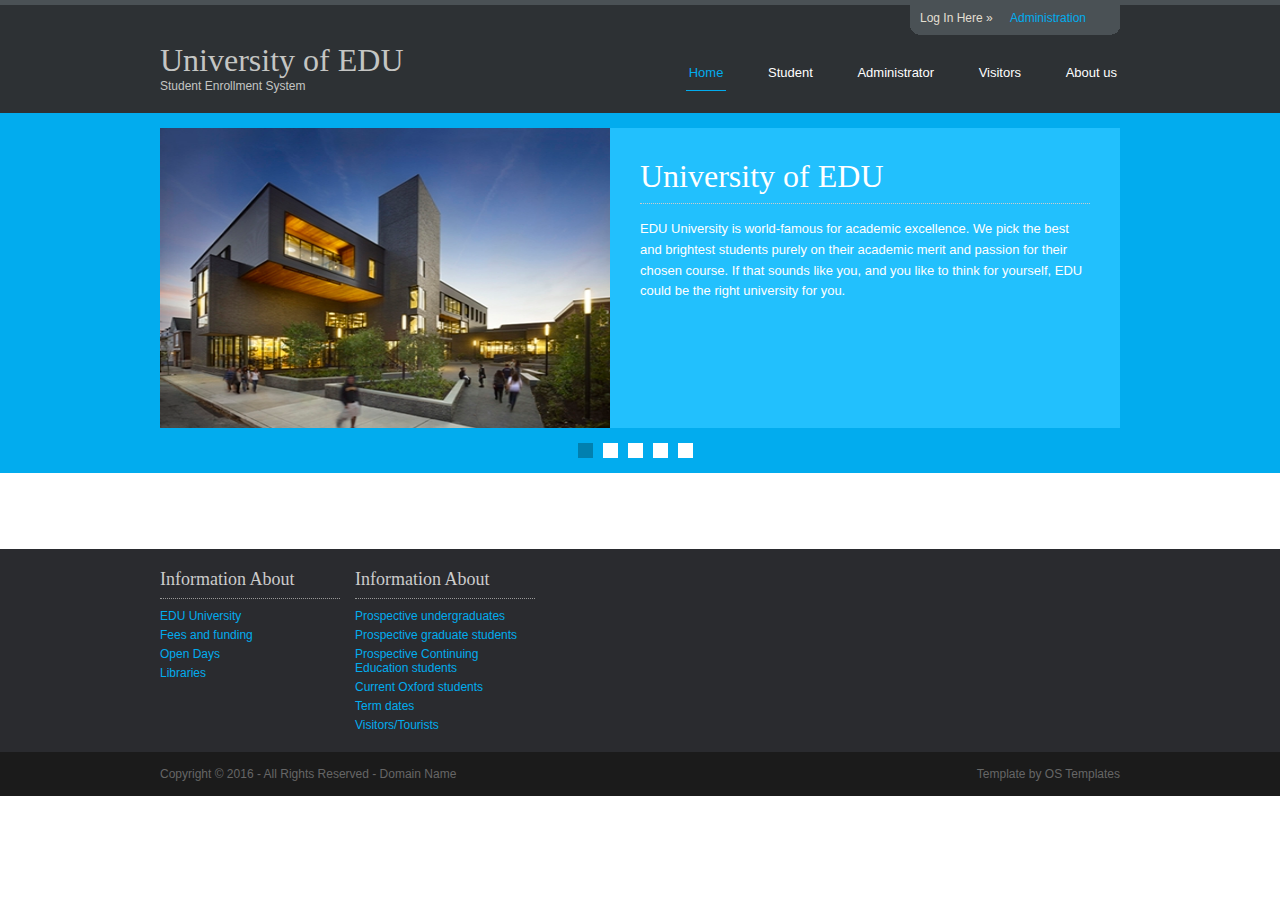
<file: uni-education/Visitor/index.html>
<!DOCTYPE html PUBLIC "-//W3C//DTD XHTML 1.0 Transitional//EN" "http://www.w3.org/TR/xhtml1/DTD/xhtml1-transitional.dtd">
<!--
Template Name: School Education
Author: <a href="http://www.os-templates.com/">OS Templates</a>
Author URI: http://www.os-templates.com/
Licence: Free to use under our free template licence terms
Licence URI: http://www.os-templates.com/template-terms
-->
<html xmlns="http://www.w3.org/1999/xhtml">
<head>
<title>School Education</title>
<meta http-equiv="Content-Type" content="text/html; charset=iso-8859-1" />
<link rel="stylesheet" href="layout/styles/layout.css" type="text/css" />
<script type="text/javascript" src="layout/scripts/jquery.min.js"></script>
<script type="text/javascript" src="layout/scripts/jquery.slidepanel.setup.js"></script>
<!-- Homepage Only Scripts -->
<script type="text/javascript" src="layout/scripts/jquery.cycle.min.js"></script>
<script type="text/javascript">
$(function() {
    $('#featured_slide').after('<div id="fsn"><ul id="fs_pagination">').cycle({
        timeout: 5000,
        fx: 'fade',
        pager: '#fs_pagination',
        pause: 1,
        pauseOnPagerHover: 0
    });
});
</script>
<!-- End Homepage Only Scripts -->
</head>
<body>
<div class="wrapper col0">
  <div id="topbar">
    <div id="slidepanel">
      
      <div class="topbox last">
        <h2>Login Here</h2>
        <form action="#" method="post">
          <fieldset>
            <legend> User Login Form</legend>
            <label for="pupilname">Username:
              <input type="text" name="pupilname" id="pupilname" value="" />
            </label>
            <label for="pupilpass">Password:
              <input type="password" name="pupilpass" id="pupilpass" value="" />
            </label>
            <label for="pupilremember">
              <input class="checkbox" type="checkbox" name="pupilremember" id="pupilremember" checked="checked" />
              Remember me</label>
            <p>
              <input type="submit" name="pupillogin" id="pupillogin" value="Login" />
              &nbsp;
              <input type="submit" name="pupilsignup" id="pupilsignup" value="SignUp" />
            </p>
          </fieldset>
        </form>
      </div>
      <br class="clear" />
    </div>
    <div id="loginpanel">
      <ul>
        <li class="left">Log In Here &raquo;</li>
        <li class="right" id="toggle"><a id="slideit" href="#slidepanel">Administration</a><a id="closeit" style="display:none;" href="#slidepanel">Close Panel</a></li>
      </ul>
    </div>
    <br class="clear" />
    
  </div>
</div>
<!-- ####################################################################################################### -->
<div class="wrapper col1">
  <div id="header">
    <div id="logo">
      <h1><a href="index.html">University of EDU</a></h1>
      <p>Student Enrollment System</p>
    </div>
    <div id="topnav">
      <ul>
        <li class="active"><a href="index.html">Home</a></li>
        <li><a href="pages/student.html">Student</a></li>
        <li><a href="pages/full-width.html">Administrator</a></li>
        <li><a href="#">Visitors</a></li>
        <li class="last"><a href="#">About us</a></li>
      </ul>
    </div>
    <br class="clear" />
  </div>
</div>
<!-- ####################################################################################################### -->
<div class="wrapper col2">
  <div id="featured_slide">
    <div class="featured_box"><a href="#"><img src="images/demo/campus.jpg" alt="" /></a>
      <div class="floater">
         <h2>University of EDU</h2>
        <p>EDU University is world-famous for academic excellence. We pick the best and brightest students purely on their academic merit and passion for their chosen course. If that sounds like you, and you like to think for yourself, EDU could be the right university for you.</p>
        <!--p class="readmore"><a href="#">Continue Reading &raquo;</a></p-->
      </div>
    </div>
    <div class="featured_box"><a href="#"><img src="images/demo/convo.jpg" alt="" /></a>
      <div class="floater">
        <h2>EDU Students</h2>
        <p>Studying at EDU, you are part of a diverse community of over 22,000 fellow students, drawn from over 140 different countries. This website provides access to information, services and resources to help you get the most out of your university experience.</p>
        <!--p class="readmore"><a href="#">Continue Reading &raquo;</a></p-->
      </div>
    </div>
    <div class="featured_box"><a href="#"><img src="images/demo/food.jpg" alt="" /></a>
      <div class="floater">
        <h2>3. Introducing the Colleges</h2>
        <p>The University is divided up in to more than 30 different colleges and halls. Each one has rooms where students live, as well as clubs and societies to join, and facilities like a dining room, bar and common room.  Colleges are much more than just accommodation though, as students have some of their teaching in their college, and spend time studying in the college library.</p>
        <!--p class="readmore"><a href="#">Continue Reading &raquo;</a></p-->
      </div>
    </div>
    <div class="featured_box"><a href="#"><img src="images/demo/ss.jpg" alt="" /></a>
      <div class="floater">
        <h2>4. Entrance Requirements</h2>
        <p>Many students who apply to EDU are taking A-levels but please note that any candidate who has already taken, or who is currently studying, any other equivalent qualifications is also most welcome to apply.</p>
        <!--p class="readmore"><a href="#">Continue Reading &raquo;</a></p-->
      </div>
    </div>
    <div class="featured_box"><a href="#"><img src="images/demo/ste.jpg" alt="" /></a>
      <div class="floater">
        <h2>Open Events and Visiting</h2>
        <p>come and see us and find out for yourself what EDU is really like.</p>
        <!--p class="readmore"><a href="#">Continue Reading &raquo;</a></p-->
      </div>
    </div>
  </div>
</div>
<!-- ####################################################################################################### -->
<div class="wrapper col3">
  <div id="homecontent">
    <div class="fl_left">
      <div class="column2">
        
      </div>
      <div class="column2">
      </div>
    </div>
    <div class="fl_right">
      
      
    </div>
    <br class="clear" />
  </div>
</div>
<!-- ####################################################################################################### -->
<div class="wrapper col4">
  <div id="footer">
    <div class="footbox">
      <h2>Information About</h2>
      <ul>
        <li><a href="#">EDU University</a></li>
        <li><a href="#">Fees and funding</a></li>
        <li><a href="#">Open Days</a></li>
        <li class="last"><a href="#">Libraries</a></li>
      </ul>
    </div>
    <div class="footbox">
      <h2>Information About</h2>
      <ul>
        <li><a href="#">Prospective undergraduates</a></li>
        <li><a href="#">Prospective graduate students</a></li>
        <li><a href="#">Prospective Continuing Education students</a></li>
        <li><a href="#">Current Oxford students</a></li>
        <li><a href="#">Term dates</a></li>
        <li class="last"><a href="#">Visitors/Tourists</a></li>
      </ul>
    </div>
    
    <br class="clear" />
  </div>
</div>
<!-- ####################################################################################################### -->
<div class="wrapper col5">
  <div id="copyright">
    <p class="fl_left">Copyright &copy; 2016 - All Rights Reserved - <a href="#">Domain Name</a></p>
    <p class="fl_right">Template by <a target="_blank" href="http://www.os-templates.com/" title="Free Website Templates">OS Templates</a></p>
    <br class="clear" />
  </div>
</div>
</body>
</html>
</file>
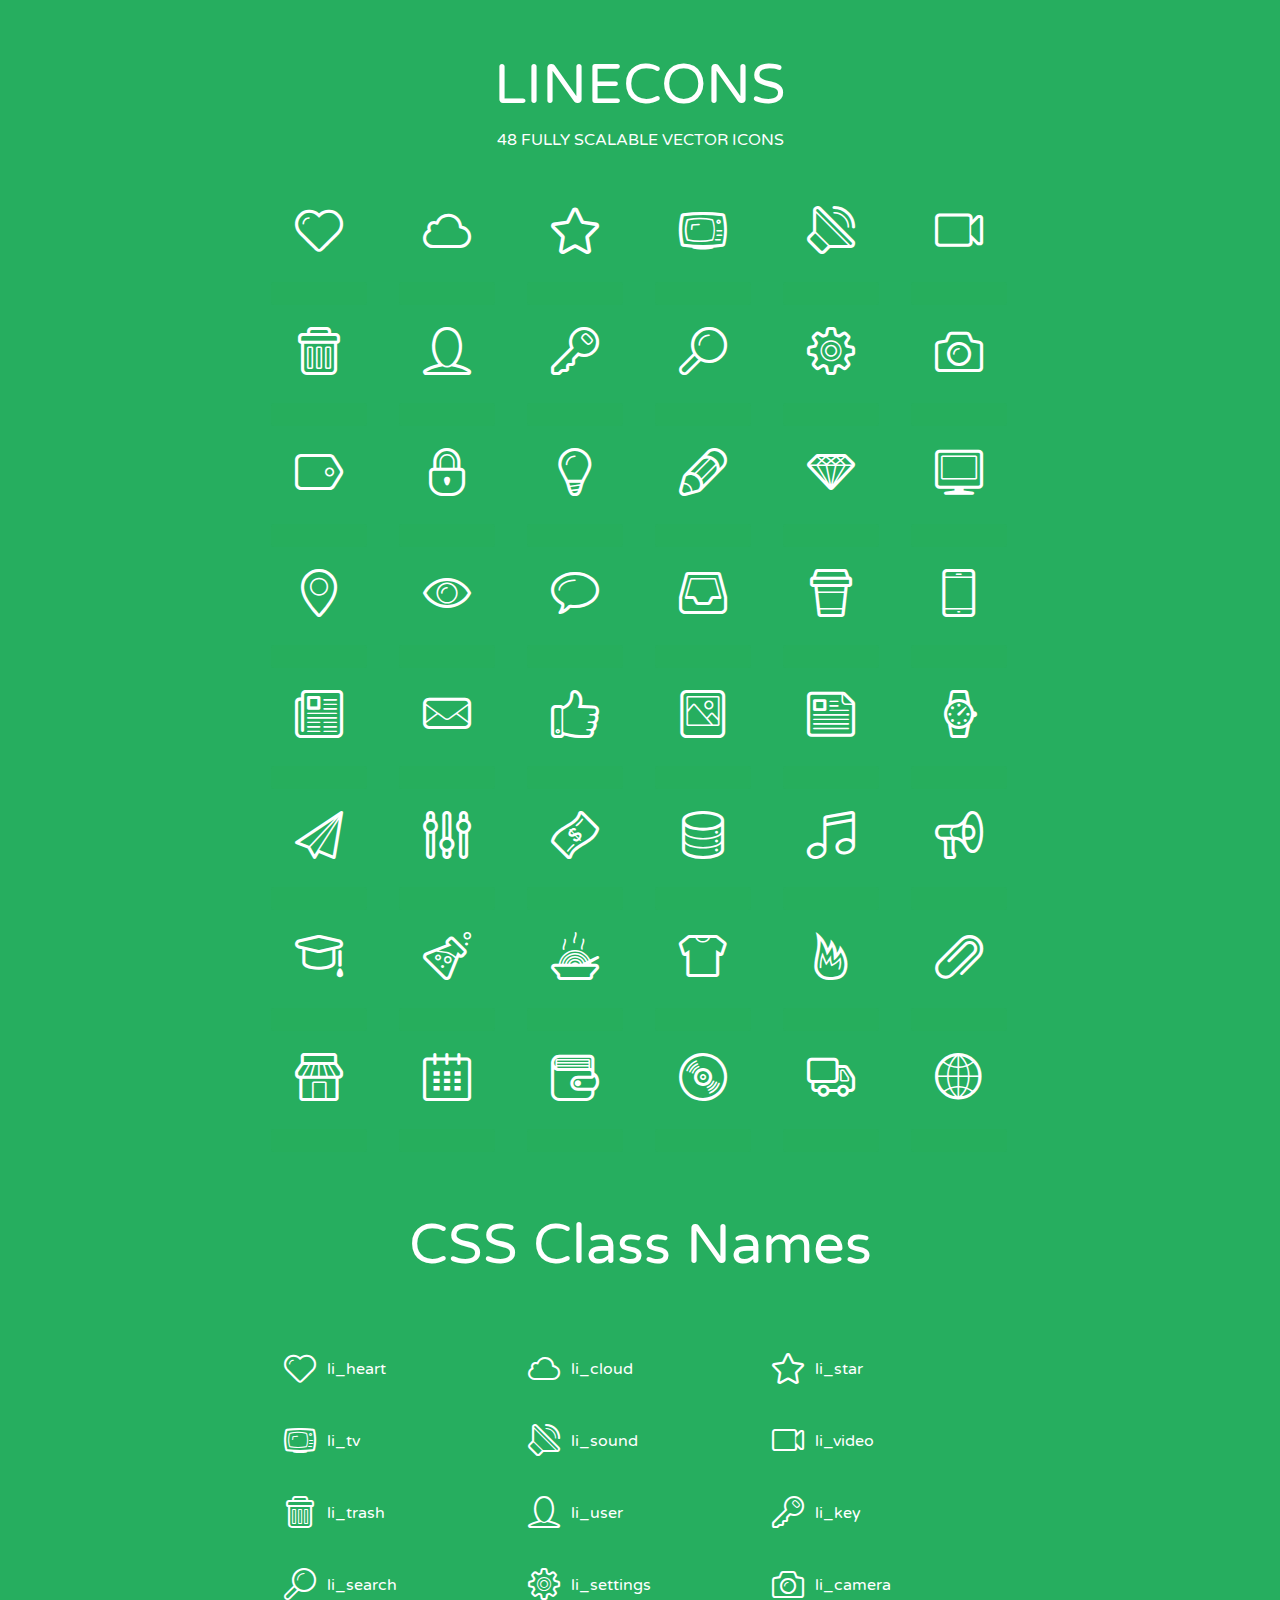
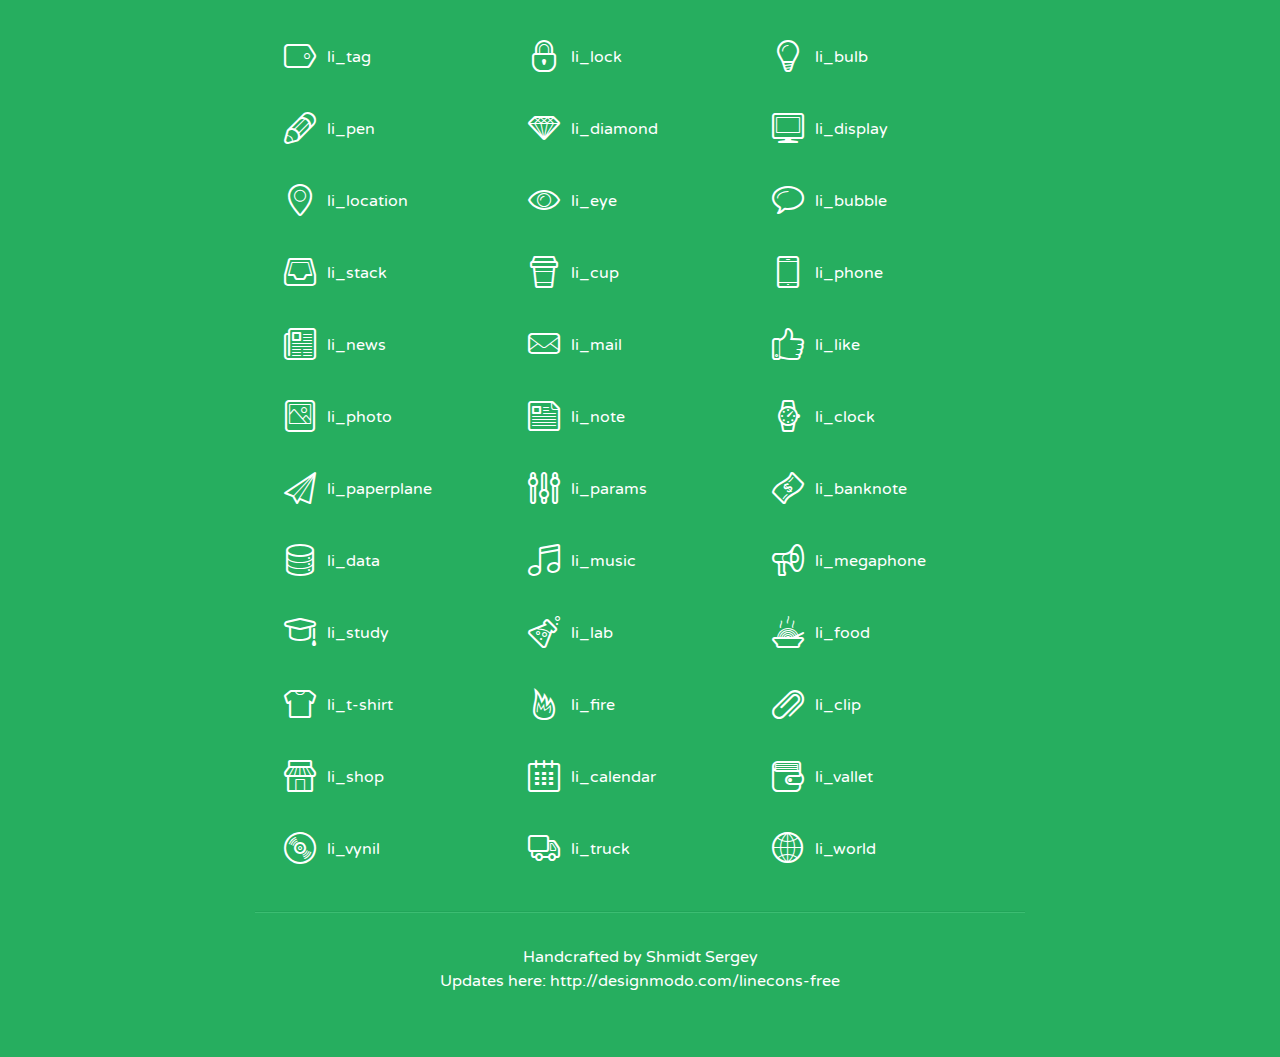
<file: uni-education/assets/lineicons/index.html>
<!doctype html>
<html>
<head>
<title>LINECONS - 48 Fully Scalable Vector Icons</title>
<link rel="stylesheet" href="style.css" />
<link href='http://fonts.googleapis.com/css?family=Varela+Round' rel='stylesheet' type='text/css'>
<!--[if lte IE 7]><script src="lte-ie7.js"></script><![endif]-->

<!-- 

Thanks http://icomoon.io/app/ for amazing service!

-->


<style>
	section, header, footer {display: block;}
	body {
		font-family: 'Varela Round', sans-serif;
		color: #333333;
		line-height: 1.5;
		font-size: 16px;
		background:#26ae5f;
		color:white;
		-moz-text-shadow: 0 1px 1px rgba(0, 0, 0, 0.21);
		-webkit-text-shadow: 0 1px 1px rgba(0, 0, 0, 0.21);
	}
	* {
		-moz-box-sizing: border-box;
		-webkit-box-sizing: border-box;
		box-sizing: border-box;
		margin: 0;
		padding: 0;
	}
	.glyph {
		float: left;
		text-align: center;
		padding: .5em;
		margin: 0 .5em;
		width: 7em;
		border-radius: .375em;
		top:0;
		position:relative;
		-webkit-transition:0.2s ease-in;
		-o-transition:0.2s ease-in;
		-moz-transition:0.2s ease-in;
		-ie-transition:0.2s ease-in;
		transition:0.2s ease-in;
	}
	.glyph input {
		width: 100%;
		text-align: center;
		font-family: consolas, monospace;
		border-radius:3px;
		border:none;
		padding:4px;
		background:#26AE5C;
		color:#26AE5C;
		-webkit-transition:0.2s ease-in;
		-o-transition:0.2s ease-in;
		-moz-transition:0.2s ease-in;
		-ie-transition:0.2s ease-in;
		transition:0.2s ease-in;
	}
	.glyph:hover input {
		background:#26ae5f;
		padding:4px;
		color:#ffffff;
	}
	.glyph:hover {
		-webkit-transition: all 0.5s ease-out;
		background:#222821;
		color:#fff;
		text-shadow: none;
		-moz-text-shadow: none;
		-webkit-text-shadow: none;
		top:-5px;
		position:relative;
	}
	.glyph input, .mtm {
		margin-top: .75em;
	}
	.w-main {
		width: 770px;
		text-align:center;
	}
	.centered {
		margin-left: auto;
		margin-right: auto;
	}
	.fs1 {
		font-size: 3em;
	}
	header {
		margin: 2em 0;
		padding-bottom: .5em;
	}
	header h1 {
		font-size: 3.5em;
		font-weight: normal;
	}
	.clearfix:before, .clearfix:after { content: ""; display: table; }
	.clearfix:after, .clear { clear: both; }
	footer {
		margin: 2em 0;
		padding: 2em 0;
		border-top: 1px solid rgb(60, 189, 114);
		box-shadow: 0 -1px rgb(33, 165, 89);
	}
	a, a:visited {
		color: #ffffff; text-decoration:none;
	}
	a:hover, a:focus {color: #222821; text-decoration:none;}
	.box1 {
		display: inline-block;
		width: 14em;
		padding: .25em .5em;
		margin: .5em 1em .5em 0;
		text-align:left;
		
	}
	.box1 span { 
		font-size:2em;
		position: relative;
		top: 0.25em;
		margin-right: 0.1em;
	}
</style>
</head>
<body>
	<div class="w-main centered">
	<section class="mtm clearfix" id="glyphs">
	<header>
		<h1>LINECONS</h1>
		<p>48 FULLY SCALABLE VECTOR ICONS</p>
	</header>
	<div class="glyph">
		<div class="fs1" aria-hidden="true" data-icon="&#xe000;"></div>
		<input type="text" readonly="readonly" value="&amp;#xe000;" />
	</div>
	<div class="glyph">
		<div class="fs1" aria-hidden="true" data-icon="&#xe001;"></div>
		<input type="text" readonly="readonly" value="&amp;#xe001;" />
	</div>
	<div class="glyph">
		<div class="fs1" aria-hidden="true" data-icon="&#xe002;"></div>
		<input type="text" readonly="readonly" value="&amp;#xe002;" />
	</div>
	<div class="glyph">
		<div class="fs1" aria-hidden="true" data-icon="&#xe003;"></div>
		<input type="text" readonly="readonly" value="&amp;#xe003;" />
	</div>
	<div class="glyph">
		<div class="fs1" aria-hidden="true" data-icon="&#xe004;"></div>
		<input type="text" readonly="readonly" value="&amp;#xe004;" />
	</div>
	<div class="glyph">
		<div class="fs1" aria-hidden="true" data-icon="&#xe005;"></div>
		<input type="text" readonly="readonly" value="&amp;#xe005;" />
	</div>
	<div class="glyph">
		<div class="fs1" aria-hidden="true" data-icon="&#xe006;"></div>
		<input type="text" readonly="readonly" value="&amp;#xe006;" />
	</div>
	<div class="glyph">
		<div class="fs1" aria-hidden="true" data-icon="&#xe007;"></div>
		<input type="text" readonly="readonly" value="&amp;#xe007;" />
	</div>
	<div class="glyph">
		<div class="fs1" aria-hidden="true" data-icon="&#xe008;"></div>
		<input type="text" readonly="readonly" value="&amp;#xe008;" />
	</div>
	<div class="glyph">
		<div class="fs1" aria-hidden="true" data-icon="&#xe009;"></div>
		<input type="text" readonly="readonly" value="&amp;#xe009;" />
	</div>
	<div class="glyph">
		<div class="fs1" aria-hidden="true" data-icon="&#xe00a;"></div>
		<input type="text" readonly="readonly" value="&amp;#xe00a;" />
	</div>
	<div class="glyph">
		<div class="fs1" aria-hidden="true" data-icon="&#xe00b;"></div>
		<input type="text" readonly="readonly" value="&amp;#xe00b;" />
	</div>
	<div class="glyph">
		<div class="fs1" aria-hidden="true" data-icon="&#xe00c;"></div>
		<input type="text" readonly="readonly" value="&amp;#xe00c;" />
	</div>
	<div class="glyph">
		<div class="fs1" aria-hidden="true" data-icon="&#xe00d;"></div>
		<input type="text" readonly="readonly" value="&amp;#xe00d;" />
	</div>
	<div class="glyph">
		<div class="fs1" aria-hidden="true" data-icon="&#xe00e;"></div>
		<input type="text" readonly="readonly" value="&amp;#xe00e;" />
	</div>
	<div class="glyph">
		<div class="fs1" aria-hidden="true" data-icon="&#xe00f;"></div>
		<input type="text" readonly="readonly" value="&amp;#xe00f;" />
	</div>
	<div class="glyph">
		<div class="fs1" aria-hidden="true" data-icon="&#xe010;"></div>
		<input type="text" readonly="readonly" value="&amp;#xe010;" />
	</div>
	<div class="glyph">
		<div class="fs1" aria-hidden="true" data-icon="&#xe011;"></div>
		<input type="text" readonly="readonly" value="&amp;#xe011;" />
	</div>
	<div class="glyph">
		<div class="fs1" aria-hidden="true" data-icon="&#xe012;"></div>
		<input type="text" readonly="readonly" value="&amp;#xe012;" />
	</div>
	<div class="glyph">
		<div class="fs1" aria-hidden="true" data-icon="&#xe013;"></div>
		<input type="text" readonly="readonly" value="&amp;#xe013;" />
	</div>
	<div class="glyph">
		<div class="fs1" aria-hidden="true" data-icon="&#xe014;"></div>
		<input type="text" readonly="readonly" value="&amp;#xe014;" />
	</div>
	<div class="glyph">
		<div class="fs1" aria-hidden="true" data-icon="&#xe015;"></div>
		<input type="text" readonly="readonly" value="&amp;#xe015;" />
	</div>
	<div class="glyph">
		<div class="fs1" aria-hidden="true" data-icon="&#xe016;"></div>
		<input type="text" readonly="readonly" value="&amp;#xe016;" />
	</div>
	<div class="glyph">
		<div class="fs1" aria-hidden="true" data-icon="&#xe017;"></div>
		<input type="text" readonly="readonly" value="&amp;#xe017;" />
	</div>
	<div class="glyph">
		<div class="fs1" aria-hidden="true" data-icon="&#xe018;"></div>
		<input type="text" readonly="readonly" value="&amp;#xe018;" />
	</div>
	<div class="glyph">
		<div class="fs1" aria-hidden="true" data-icon="&#xe019;"></div>
		<input type="text" readonly="readonly" value="&amp;#xe019;" />
	</div>
	<div class="glyph">
		<div class="fs1" aria-hidden="true" data-icon="&#xe01a;"></div>
		<input type="text" readonly="readonly" value="&amp;#xe01a;" />
	</div>
	<div class="glyph">
		<div class="fs1" aria-hidden="true" data-icon="&#xe01b;"></div>
		<input type="text" readonly="readonly" value="&amp;#xe01b;" />
	</div>
	<div class="glyph">
		<div class="fs1" aria-hidden="true" data-icon="&#xe01c;"></div>
		<input type="text" readonly="readonly" value="&amp;#xe01c;" />
	</div>
	<div class="glyph">
		<div class="fs1" aria-hidden="true" data-icon="&#xe01d;"></div>
		<input type="text" readonly="readonly" value="&amp;#xe01d;" />
	</div>
	<div class="glyph">
		<div class="fs1" aria-hidden="true" data-icon="&#xe01e;"></div>
		<input type="text" readonly="readonly" value="&amp;#xe01e;" />
	</div>
	<div class="glyph">
		<div class="fs1" aria-hidden="true" data-icon="&#xe01f;"></div>
		<input type="text" readonly="readonly" value="&amp;#xe01f;" />
	</div>
	<div class="glyph">
		<div class="fs1" aria-hidden="true" data-icon="&#xe020;"></div>
		<input type="text" readonly="readonly" value="&amp;#xe020;" />
	</div>
	<div class="glyph">
		<div class="fs1" aria-hidden="true" data-icon="&#xe021;"></div>
		<input type="text" readonly="readonly" value="&amp;#xe021;" />
	</div>
	<div class="glyph">
		<div class="fs1" aria-hidden="true" data-icon="&#xe022;"></div>
		<input type="text" readonly="readonly" value="&amp;#xe022;" />
	</div>
	<div class="glyph">
		<div class="fs1" aria-hidden="true" data-icon="&#xe023;"></div>
		<input type="text" readonly="readonly" value="&amp;#xe023;" />
	</div>
	<div class="glyph">
		<div class="fs1" aria-hidden="true" data-icon="&#xe024;"></div>
		<input type="text" readonly="readonly" value="&amp;#xe024;" />
	</div>
	<div class="glyph">
		<div class="fs1" aria-hidden="true" data-icon="&#xe025;"></div>
		<input type="text" readonly="readonly" value="&amp;#xe025;" />
	</div>
	<div class="glyph">
		<div class="fs1" aria-hidden="true" data-icon="&#xe026;"></div>
		<input type="text" readonly="readonly" value="&amp;#xe026;" />
	</div>
	<div class="glyph">
		<div class="fs1" aria-hidden="true" data-icon="&#xe027;"></div>
		<input type="text" readonly="readonly" value="&amp;#xe027;" />
	</div>
	<div class="glyph">
		<div class="fs1" aria-hidden="true" data-icon="&#xe028;"></div>
		<input type="text" readonly="readonly" value="&amp;#xe028;" />
	</div>
	<div class="glyph">
		<div class="fs1" aria-hidden="true" data-icon="&#xe029;"></div>
		<input type="text" readonly="readonly" value="&amp;#xe029;" />
	</div>
	<div class="glyph">
		<div class="fs1" aria-hidden="true" data-icon="&#xe02a;"></div>
		<input type="text" readonly="readonly" value="&amp;#xe02a;" />
	</div>
	<div class="glyph">
		<div class="fs1" aria-hidden="true" data-icon="&#xe02b;"></div>
		<input type="text" readonly="readonly" value="&amp;#xe02b;" />
	</div>
	<div class="glyph">
		<div class="fs1" aria-hidden="true" data-icon="&#xe02c;"></div>
		<input type="text" readonly="readonly" value="&amp;#xe02c;" />
	</div>
	<div class="glyph">
		<div class="fs1" aria-hidden="true" data-icon="&#xe02d;"></div>
		<input type="text" readonly="readonly" value="&amp;#xe02d;" />
	</div>
	<div class="glyph">
		<div class="fs1" aria-hidden="true" data-icon="&#xe02e;"></div>
		<input type="text" readonly="readonly" value="&amp;#xe02e;" />
	</div>
	<div class="glyph">
		<div class="fs1" aria-hidden="true" data-icon="&#xe02f;"></div>
		<input type="text" readonly="readonly" value="&amp;#xe02f;" />
	</div>
	</section>
	<div class="clear"></div>
	<section class="mtm clearfix" id="glyphs">
	<header>
		<h1>CSS Class Names</h1>
	</header>
	<span class="box1">
		<span aria-hidden="true" class="li_heart"></span>
		&nbsp;li_heart
	</span>
	<span class="box1">
		<span aria-hidden="true" class="li_cloud"></span>
		&nbsp;li_cloud
	</span>
	<span class="box1">
		<span aria-hidden="true" class="li_star"></span>
		&nbsp;li_star
	</span>
	<span class="box1">
		<span aria-hidden="true" class="li_tv"></span>
		&nbsp;li_tv
	</span>
	<span class="box1">
		<span aria-hidden="true" class="li_sound"></span>
		&nbsp;li_sound
	</span>
	<span class="box1">
		<span aria-hidden="true" class="li_video"></span>
		&nbsp;li_video
	</span>
	<span class="box1">
		<span aria-hidden="true" class="li_trash"></span>
		&nbsp;li_trash
	</span>
	<span class="box1">
		<span aria-hidden="true" class="li_user"></span>
		&nbsp;li_user
	</span>
	<span class="box1">
		<span aria-hidden="true" class="li_key"></span>
		&nbsp;li_key
	</span>
	<span class="box1">
		<span aria-hidden="true" class="li_search"></span>
		&nbsp;li_search
	</span>
	<span class="box1">
		<span aria-hidden="true" class="li_settings"></span>
		&nbsp;li_settings
	</span>
	<span class="box1">
		<span aria-hidden="true" class="li_camera"></span>
		&nbsp;li_camera
	</span>
	<span class="box1">
		<span aria-hidden="true" class="li_tag"></span>
		&nbsp;li_tag
	</span>
	<span class="box1">
		<span aria-hidden="true" class="li_lock"></span>
		&nbsp;li_lock
	</span>
	<span class="box1">
		<span aria-hidden="true" class="li_bulb"></span>
		&nbsp;li_bulb
	</span>
	<span class="box1">
		<span aria-hidden="true" class="li_pen"></span>
		&nbsp;li_pen
	</span>
	<span class="box1">
		<span aria-hidden="true" class="li_diamond"></span>
		&nbsp;li_diamond
	</span>
	<span class="box1">
		<span aria-hidden="true" class="li_display"></span>
		&nbsp;li_display
	</span>
	<span class="box1">
		<span aria-hidden="true" class="li_location"></span>
		&nbsp;li_location
	</span>
	<span class="box1">
		<span aria-hidden="true" class="li_eye"></span>
		&nbsp;li_eye
	</span>
	<span class="box1">
		<span aria-hidden="true" class="li_bubble"></span>
		&nbsp;li_bubble
	</span>
	<span class="box1">
		<span aria-hidden="true" class="li_stack"></span>
		&nbsp;li_stack
	</span>
	<span class="box1">
		<span aria-hidden="true" class="li_cup"></span>
		&nbsp;li_cup
	</span>
	<span class="box1">
		<span aria-hidden="true" class="li_phone"></span>
		&nbsp;li_phone
	</span>
	<span class="box1">
		<span aria-hidden="true" class="li_news"></span>
		&nbsp;li_news
	</span>
	<span class="box1">
		<span aria-hidden="true" class="li_mail"></span>
		&nbsp;li_mail
	</span>
	<span class="box1">
		<span aria-hidden="true" class="li_like"></span>
		&nbsp;li_like
	</span>
	<span class="box1">
		<span aria-hidden="true" class="li_photo"></span>
		&nbsp;li_photo
	</span>
	<span class="box1">
		<span aria-hidden="true" class="li_note"></span>
		&nbsp;li_note
	</span>
	<span class="box1">
		<span aria-hidden="true" class="li_clock"></span>
		&nbsp;li_clock
	</span>
	<span class="box1">
		<span aria-hidden="true" class="li_paperplane"></span>
		&nbsp;li_paperplane
	</span>
	<span class="box1">
		<span aria-hidden="true" class="li_params"></span>
		&nbsp;li_params
	</span>
	<span class="box1">
		<span aria-hidden="true" class="li_banknote"></span>
		&nbsp;li_banknote
	</span>
	<span class="box1">
		<span aria-hidden="true" class="li_data"></span>
		&nbsp;li_data
	</span>
	<span class="box1">
		<span aria-hidden="true" class="li_music"></span>
		&nbsp;li_music
	</span>
	<span class="box1">
		<span aria-hidden="true" class="li_megaphone"></span>
		&nbsp;li_megaphone
	</span>
	<span class="box1">
		<span aria-hidden="true" class="li_study"></span>
		&nbsp;li_study
	</span>
	<span class="box1">
		<span aria-hidden="true" class="li_lab"></span>
		&nbsp;li_lab
	</span>
	<span class="box1">
		<span aria-hidden="true" class="li_food"></span>
		&nbsp;li_food
	</span>
	<span class="box1">
		<span aria-hidden="true" class="li_t-shirt"></span>
		&nbsp;li_t-shirt
	</span>
	<span class="box1">
		<span aria-hidden="true" class="li_fire"></span>
		&nbsp;li_fire
	</span>
	<span class="box1">
		<span aria-hidden="true" class="li_clip"></span>
		&nbsp;li_clip
	</span>
	<span class="box1">
		<span aria-hidden="true" class="li_shop"></span>
		&nbsp;li_shop
	</span>
	<span class="box1">
		<span aria-hidden="true" class="li_calendar"></span>
		&nbsp;li_calendar
	</span>
	<span class="box1">
		<span aria-hidden="true" class="li_vallet"></span>
		&nbsp;li_vallet
	</span>
	<span class="box1">
		<span aria-hidden="true" class="li_vynil"></span>
		&nbsp;li_vynil
	</span>
	<span class="box1">
		<span aria-hidden="true" class="li_truck"></span>
		&nbsp;li_truck
	</span>
	<span class="box1">
		<span aria-hidden="true" class="li_world"></span>
		&nbsp;li_world
	</span>
	</section>
	<footer>
		<p>Handcrafted by <a href="http://shmidt.in">Shmidt Sergey</a></p>
		<p>Updates here: <a href="http://designmodo.com/linecons-free">http://designmodo.com/linecons-free</a></p>
	</footer>
	</div>
	<script>
	document.getElementById("glyphs").addEventListener("click", function(e) {
		var target = e.target;
		if (target.tagName === "INPUT") {
			target.select();
		}
	});
	</script>
</body>
</html>
</file>
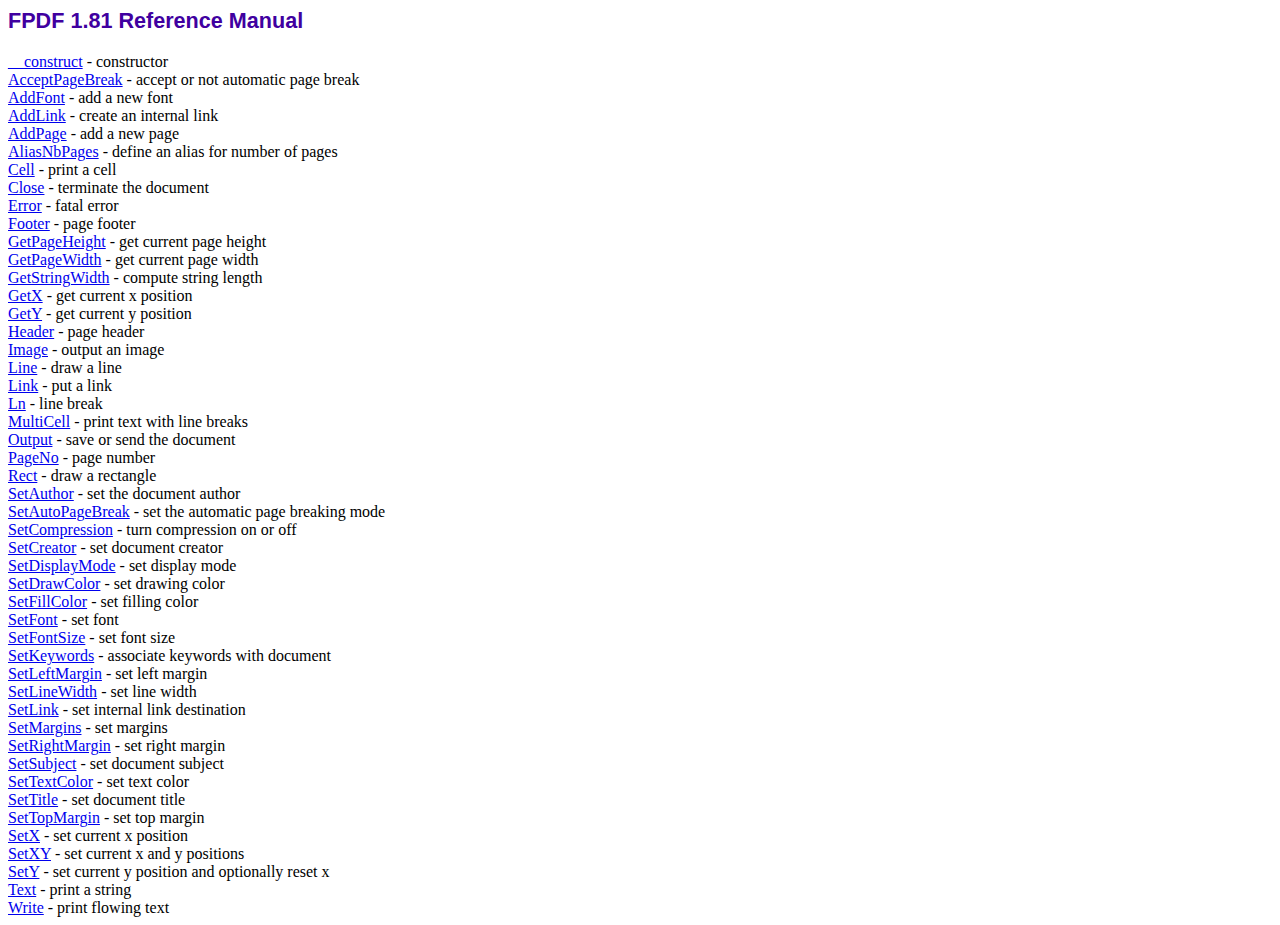
<file: uni-education/fpdf/doc/index.htm>
<!DOCTYPE html PUBLIC "-//W3C//DTD HTML 4.01 Transitional//EN">
<html>
<head>
<meta http-equiv="Content-Type" content="text/html; charset=ISO-8859-1">
<title>FPDF 1.81 Reference Manual</title>
<link type="text/css" rel="stylesheet" href="../fpdf.css">
</head>
<body>
<h1>FPDF 1.81 Reference Manual</h1>
<a href="__construct.htm">__construct</a> - constructor<br>
<a href="acceptpagebreak.htm">AcceptPageBreak</a> - accept or not automatic page break<br>
<a href="addfont.htm">AddFont</a> - add a new font<br>
<a href="addlink.htm">AddLink</a> - create an internal link<br>
<a href="addpage.htm">AddPage</a> - add a new page<br>
<a href="aliasnbpages.htm">AliasNbPages</a> - define an alias for number of pages<br>
<a href="cell.htm">Cell</a> - print a cell<br>
<a href="close.htm">Close</a> - terminate the document<br>
<a href="error.htm">Error</a> - fatal error<br>
<a href="footer.htm">Footer</a> - page footer<br>
<a href="getpageheight.htm">GetPageHeight</a> - get current page height<br>
<a href="getpagewidth.htm">GetPageWidth</a> - get current page width<br>
<a href="getstringwidth.htm">GetStringWidth</a> - compute string length<br>
<a href="getx.htm">GetX</a> - get current x position<br>
<a href="gety.htm">GetY</a> - get current y position<br>
<a href="header.htm">Header</a> - page header<br>
<a href="image.htm">Image</a> - output an image<br>
<a href="line.htm">Line</a> - draw a line<br>
<a href="link.htm">Link</a> - put a link<br>
<a href="ln.htm">Ln</a> - line break<br>
<a href="multicell.htm">MultiCell</a> - print text with line breaks<br>
<a href="output.htm">Output</a> - save or send the document<br>
<a href="pageno.htm">PageNo</a> - page number<br>
<a href="rect.htm">Rect</a> - draw a rectangle<br>
<a href="setauthor.htm">SetAuthor</a> - set the document author<br>
<a href="setautopagebreak.htm">SetAutoPageBreak</a> - set the automatic page breaking mode<br>
<a href="setcompression.htm">SetCompression</a> - turn compression on or off<br>
<a href="setcreator.htm">SetCreator</a> - set document creator<br>
<a href="setdisplaymode.htm">SetDisplayMode</a> - set display mode<br>
<a href="setdrawcolor.htm">SetDrawColor</a> - set drawing color<br>
<a href="setfillcolor.htm">SetFillColor</a> - set filling color<br>
<a href="setfont.htm">SetFont</a> - set font<br>
<a href="setfontsize.htm">SetFontSize</a> - set font size<br>
<a href="setkeywords.htm">SetKeywords</a> - associate keywords with document<br>
<a href="setleftmargin.htm">SetLeftMargin</a> - set left margin<br>
<a href="setlinewidth.htm">SetLineWidth</a> - set line width<br>
<a href="setlink.htm">SetLink</a> - set internal link destination<br>
<a href="setmargins.htm">SetMargins</a> - set margins<br>
<a href="setrightmargin.htm">SetRightMargin</a> - set right margin<br>
<a href="setsubject.htm">SetSubject</a> - set document subject<br>
<a href="settextcolor.htm">SetTextColor</a> - set text color<br>
<a href="settitle.htm">SetTitle</a> - set document title<br>
<a href="settopmargin.htm">SetTopMargin</a> - set top margin<br>
<a href="setx.htm">SetX</a> - set current x position<br>
<a href="setxy.htm">SetXY</a> - set current x and y positions<br>
<a href="sety.htm">SetY</a> - set current y position and optionally reset x<br>
<a href="text.htm">Text</a> - print a string<br>
<a href="write.htm">Write</a> - print flowing text<br>
</body>
</html>
</file>
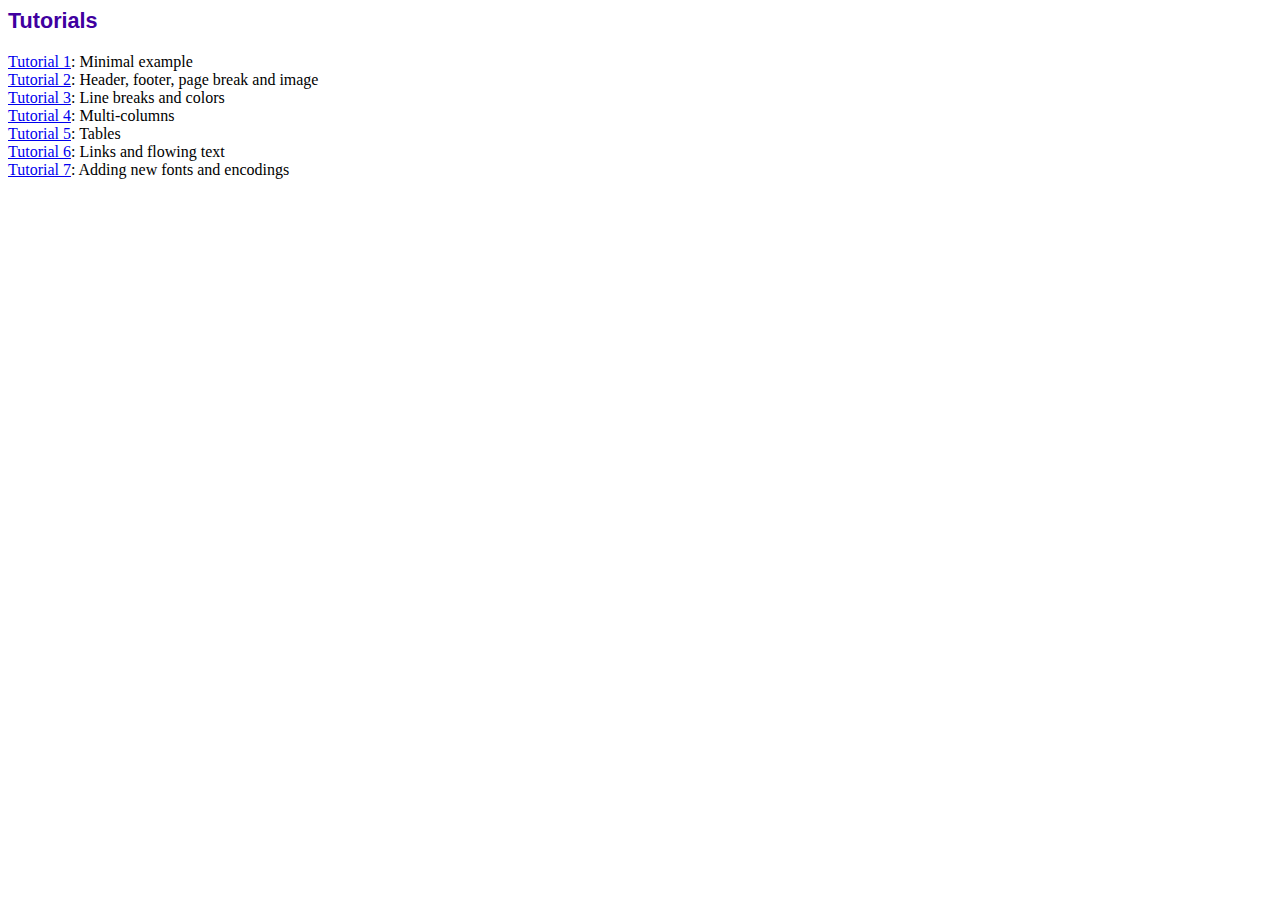
<file: uni-education/fpdf/tutorial/index.htm>
<!DOCTYPE html PUBLIC "-//W3C//DTD HTML 4.01 Transitional//EN">
<html>
<head>
<meta http-equiv="Content-Type" content="text/html; charset=ISO-8859-1">
<title>Tutorials</title>
<link type="text/css" rel="stylesheet" href="../fpdf.css">
</head>
<body>
<h1>Tutorials</h1>
<ul style="list-style-type:none; margin-left:0; padding-left:0">
<li><a href="tuto1.htm">Tutorial 1</a>: Minimal example</li>
<li><a href="tuto2.htm">Tutorial 2</a>: Header, footer, page break and image</li>
<li><a href="tuto3.htm">Tutorial 3</a>: Line breaks and colors</li>
<li><a href="tuto4.htm">Tutorial 4</a>: Multi-columns</li>
<li><a href="tuto5.htm">Tutorial 5</a>: Tables</li>
<li><a href="tuto6.htm">Tutorial 6</a>: Links and flowing text</li>
<li><a href="tuto7.htm">Tutorial 7</a>: Adding new fonts and encodings</li>
</ul>
</body>
</html>
</file>
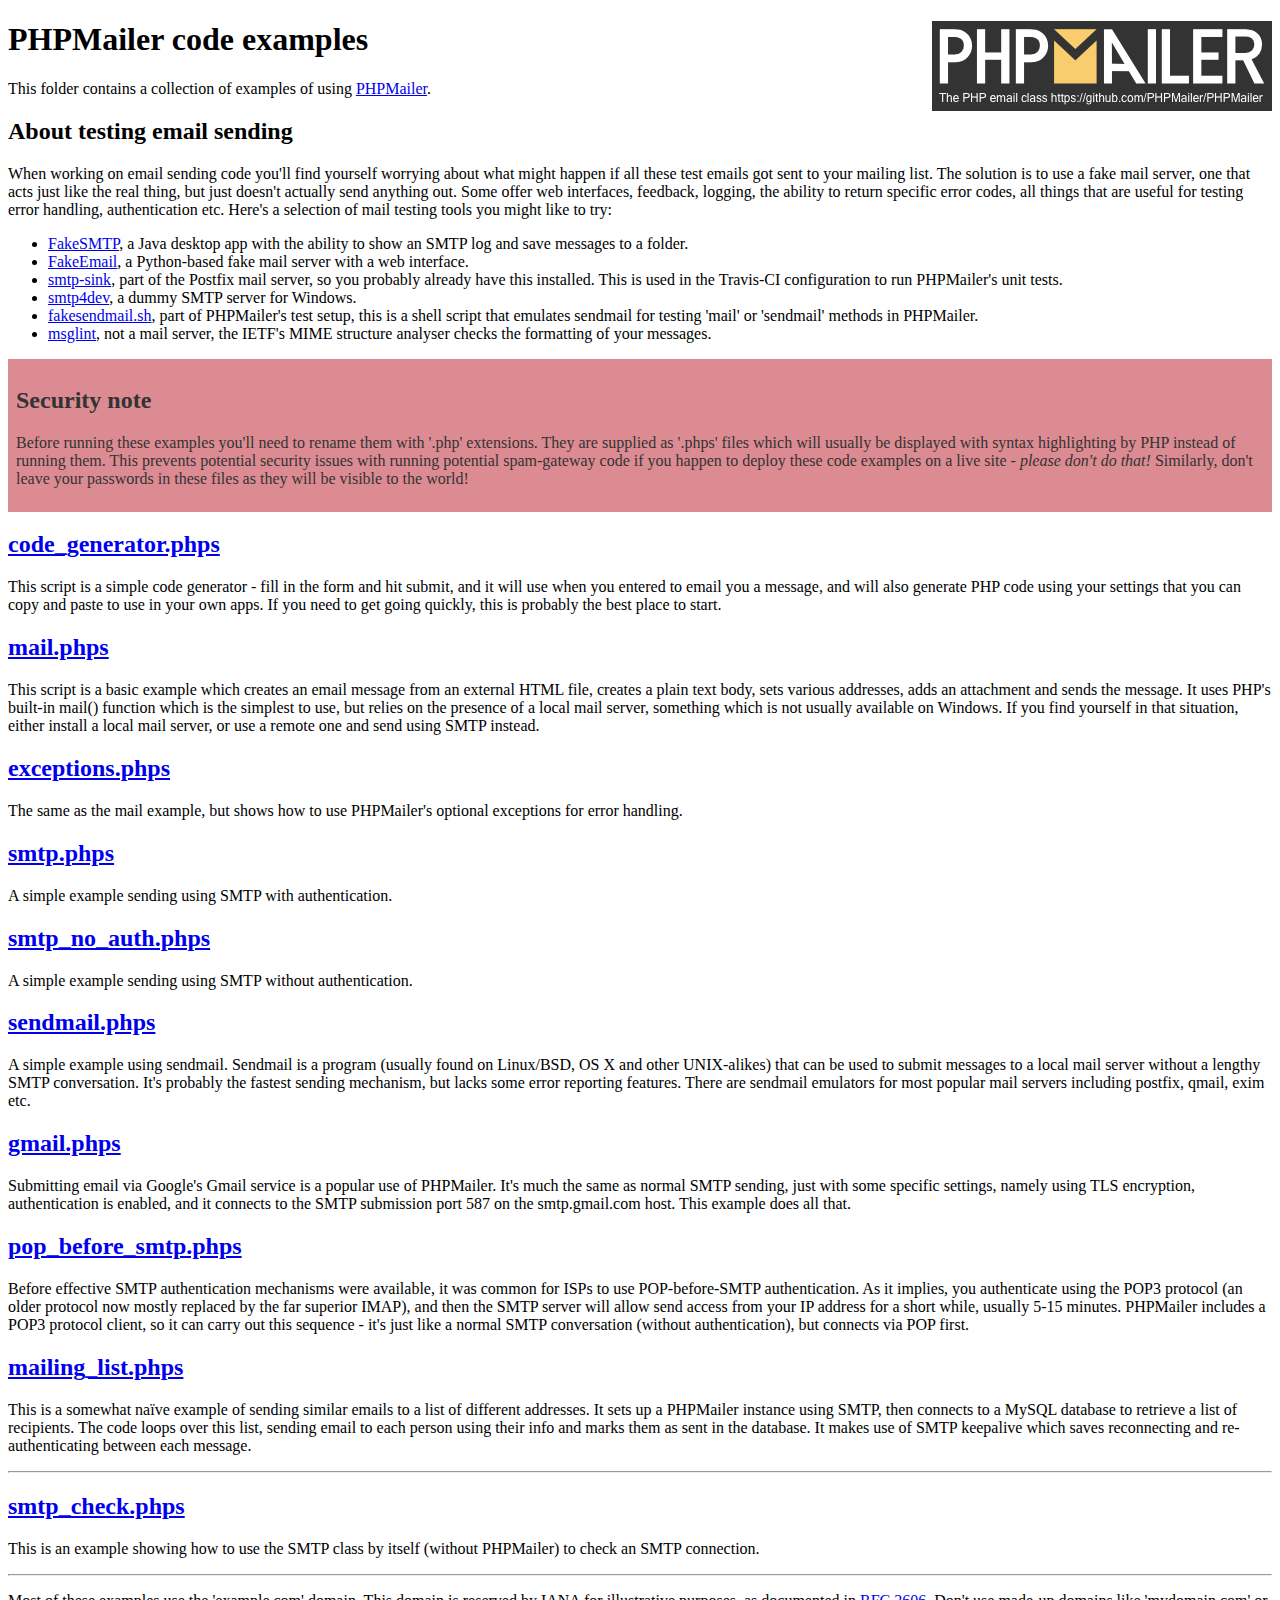
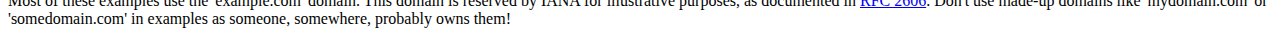
<file: uni-education/Staff/PHPMailer/examples/index.html>
<!DOCTYPE html>
<html>
<head>
	<meta charset="UTF-8">
	<title>PHPMailer Examples</title>
</head>
<body>
<h1>PHPMailer code examples<a href="https://github.com/PHPMailer/PHPMailer"><img src="images/phpmailer.png" style="float:right; border:0;" alt="PHPMailer logo"></a></h1>
<p>This folder contains a collection of examples of using <a href="https://github.com/PHPMailer/PHPMailer">PHPMailer</a>.</p>
<h2>About testing email sending</h2>
<p>When working on email sending code you'll find yourself worrying about what might happen if all these test emails got sent to your mailing list. The solution is to use a fake mail server, one that acts just like the real thing, but just doesn't actually send anything out. Some offer web interfaces, feedback, logging, the ability to return specific error codes, all things that are useful for testing error handling, authentication etc. Here's a selection of mail testing tools you might like to try:</p>
<ul>
  <li><a href="https://github.com/Nilhcem/FakeSMTP">FakeSMTP</a>, a Java desktop app with the ability to show an SMTP log and save messages to a folder. </li>
  <li><a href="https://github.com/isotoma/FakeEmail">FakeEmail</a>, a Python-based fake mail server with a web interface.</li>
  <li><a href="http://www.postfix.org/smtp-sink.1.html">smtp-sink</a>, part of the Postfix mail server, so you probably already have this installed. This is used in the Travis-CI configuration to run PHPMailer's unit tests.</li>
  <li><a href="http://smtp4dev.codeplex.com">smtp4dev</a>, a dummy SMTP server for Windows.</li>
  <li><a href="https://github.com/PHPMailer/PHPMailer/blob/master/test/fakesendmail.sh">fakesendmail.sh</a>, part of PHPMailer's test setup, this is a shell script that emulates sendmail for testing 'mail' or 'sendmail' methods in PHPMailer.</li>
  <li><a href="http://tools.ietf.org/tools/msglint/">msglint</a>, not a mail server, the IETF's MIME structure analyser checks the formatting of your messages.</li>
</ul>
<div style="padding: 8px; color: #333333; background-color: #dc8b92">
<h2>Security note</h2>
<p>Before running these examples you'll need to rename them with '.php' extensions. They are supplied as '.phps' files which will usually be displayed with syntax highlighting by PHP instead of running them. This prevents potential security issues with running potential spam-gateway code if you happen to deploy these code examples on a live site - <em>please don't do that!</em> Similarly, don't leave your passwords in these files as they will be visible to the world!</p>
</div>
<h2><a href="code_generator.phps">code_generator.phps</a></h2>
<p>This script is a simple code generator - fill in the form and hit submit, and it will use when you entered to email you a message, and will also generate PHP code using your settings that you can copy and paste to use in your own apps. If you need to get going quickly, this is probably the best place to start.</p>
<h2><a href="mail.phps">mail.phps</a></h2>
<p>This script is a basic example which creates an email message from an external HTML file, creates a plain text body, sets various addresses, adds an attachment and sends the message. It uses PHP's built-in mail() function which is the simplest to use, but relies on the presence of a local mail server, something which is not usually available on Windows. If you find yourself in that situation, either install a local mail server, or use a remote one and send using SMTP instead.</p>
<h2><a href="exceptions.phps">exceptions.phps</a></h2>
<p>The same as the mail example, but shows how to use PHPMailer's optional exceptions for error handling.</p>
<h2><a href="smtp.phps">smtp.phps</a></h2>
<p>A simple example sending using SMTP with authentication.</p>
<h2><a href="smtp_no_auth.phps">smtp_no_auth.phps</a></h2>
<p>A simple example sending using SMTP without authentication.</p>
<h2><a href="sendmail.phps">sendmail.phps</a></h2>
<p>A simple example using sendmail. Sendmail is a program (usually found on Linux/BSD, OS X and other UNIX-alikes) that can be used to submit messages to a local mail server without a lengthy SMTP conversation. It's probably the fastest sending mechanism, but lacks some error reporting features. There are sendmail emulators for most popular mail servers including postfix, qmail, exim etc.</p>
<h2><a href="gmail.phps">gmail.phps</a></h2>
<p>Submitting email via Google's Gmail service is a popular use of PHPMailer. It's much the same as normal SMTP sending, just with some specific settings, namely using TLS encryption, authentication is enabled, and it connects to the SMTP submission port 587 on the smtp.gmail.com host. This example does all that.</p>
<h2><a href="pop_before_smtp.phps">pop_before_smtp.phps</a></h2>
<p>Before effective SMTP authentication mechanisms were available, it was common for ISPs to use POP-before-SMTP authentication. As it implies, you authenticate using the POP3 protocol (an older protocol now mostly replaced by the far superior IMAP), and then the SMTP server will allow send access from your IP address for a short while, usually 5-15 minutes. PHPMailer includes a POP3 protocol client, so it can carry out this sequence - it's just like a normal SMTP conversation (without authentication), but connects via POP first.</p>
<h2><a href="mailing_list.phps">mailing_list.phps</a></h2>
<p>This is a somewhat naïve example of sending similar emails to a list of different addresses. It sets up a PHPMailer instance using SMTP, then connects to a MySQL database to retrieve a list of recipients. The code loops over this list, sending email to each person using their info and marks them as sent in the database. It makes use of SMTP keepalive which saves reconnecting and re-authenticating between each message.</p>
<hr>
<h2><a href="smtp_check.phps">smtp_check.phps</a></h2>
<p>This is an example showing how to use the SMTP class by itself (without PHPMailer) to check an SMTP connection.</p>
<hr>
<p>Most of these examples use the 'example.com' domain. This domain is reserved by IANA for illustrative purposes, as documented in <a href="http://tools.ietf.org/html/rfc2606">RFC 2606</a>. Don't use made-up domains like 'mydomain.com' or 'somedomain.com' in examples as someone, somewhere, probably owns them!</p>
</body>
</html>
</file>
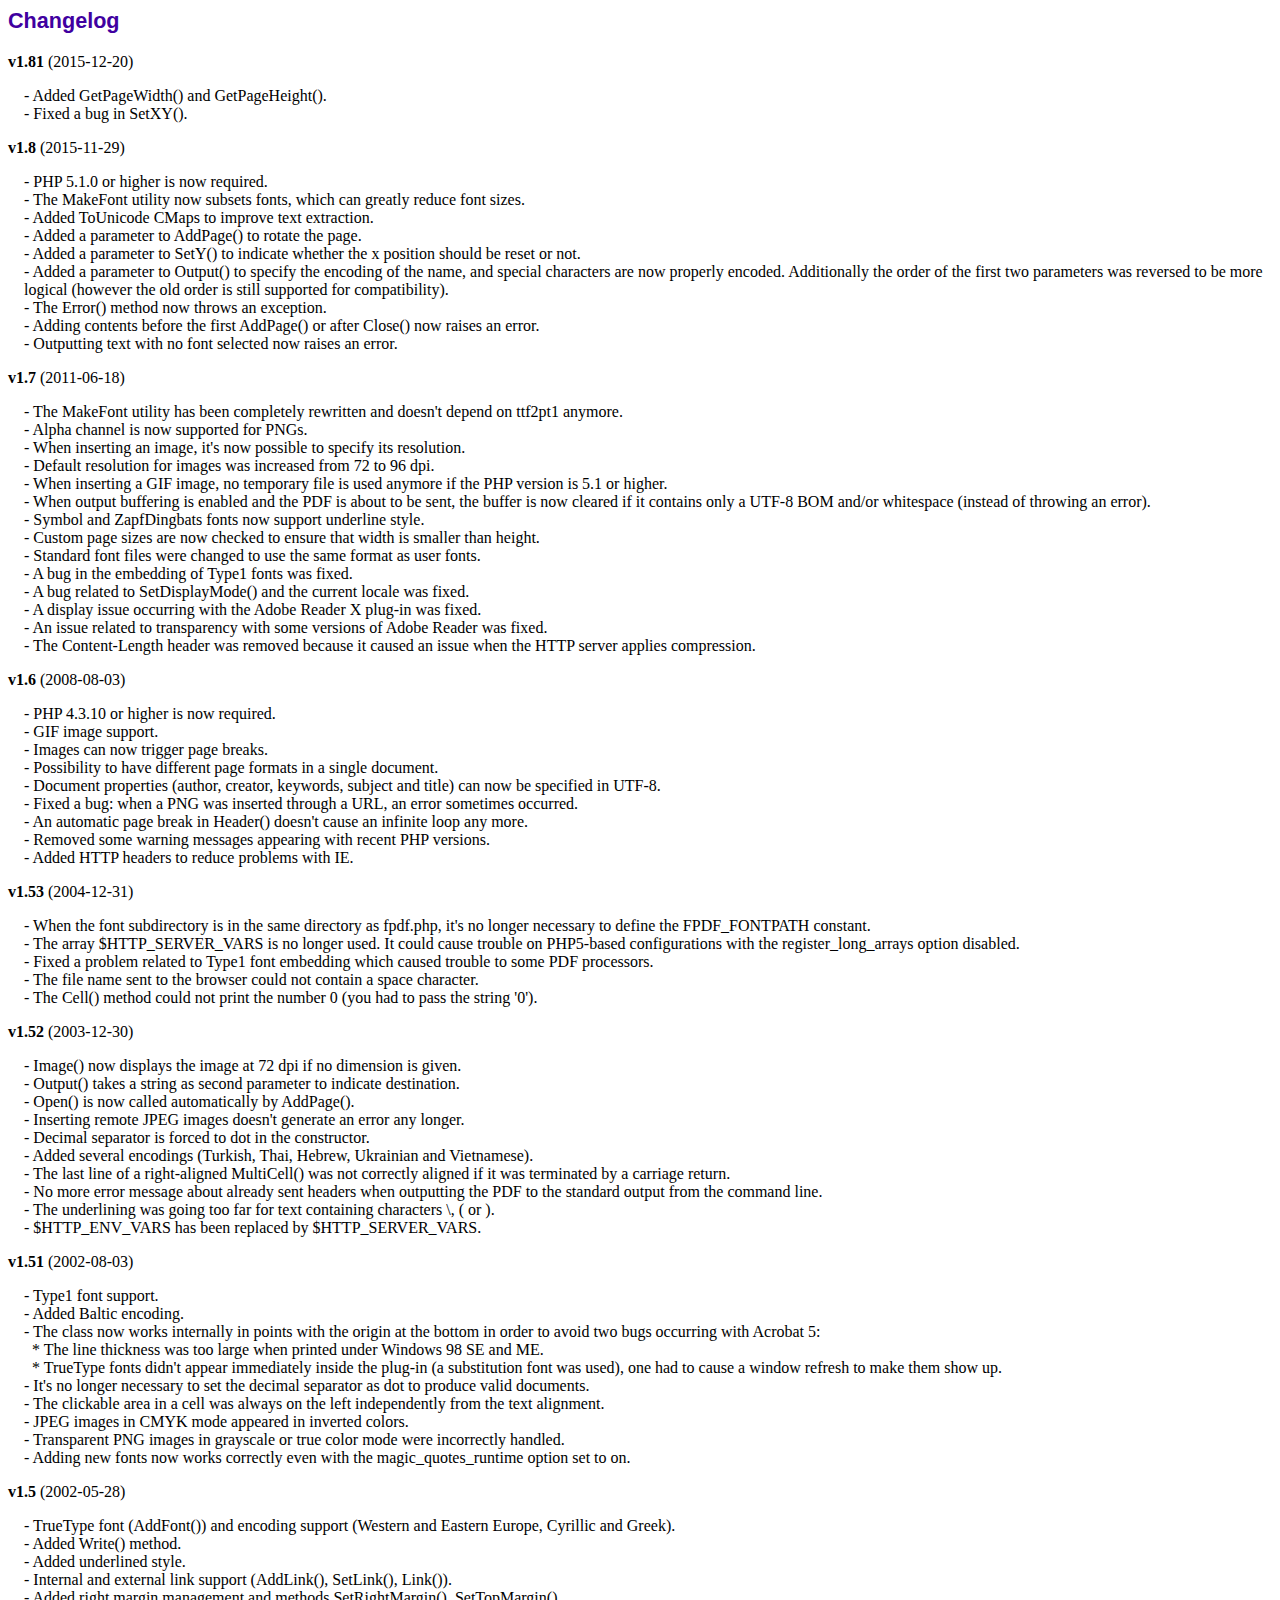
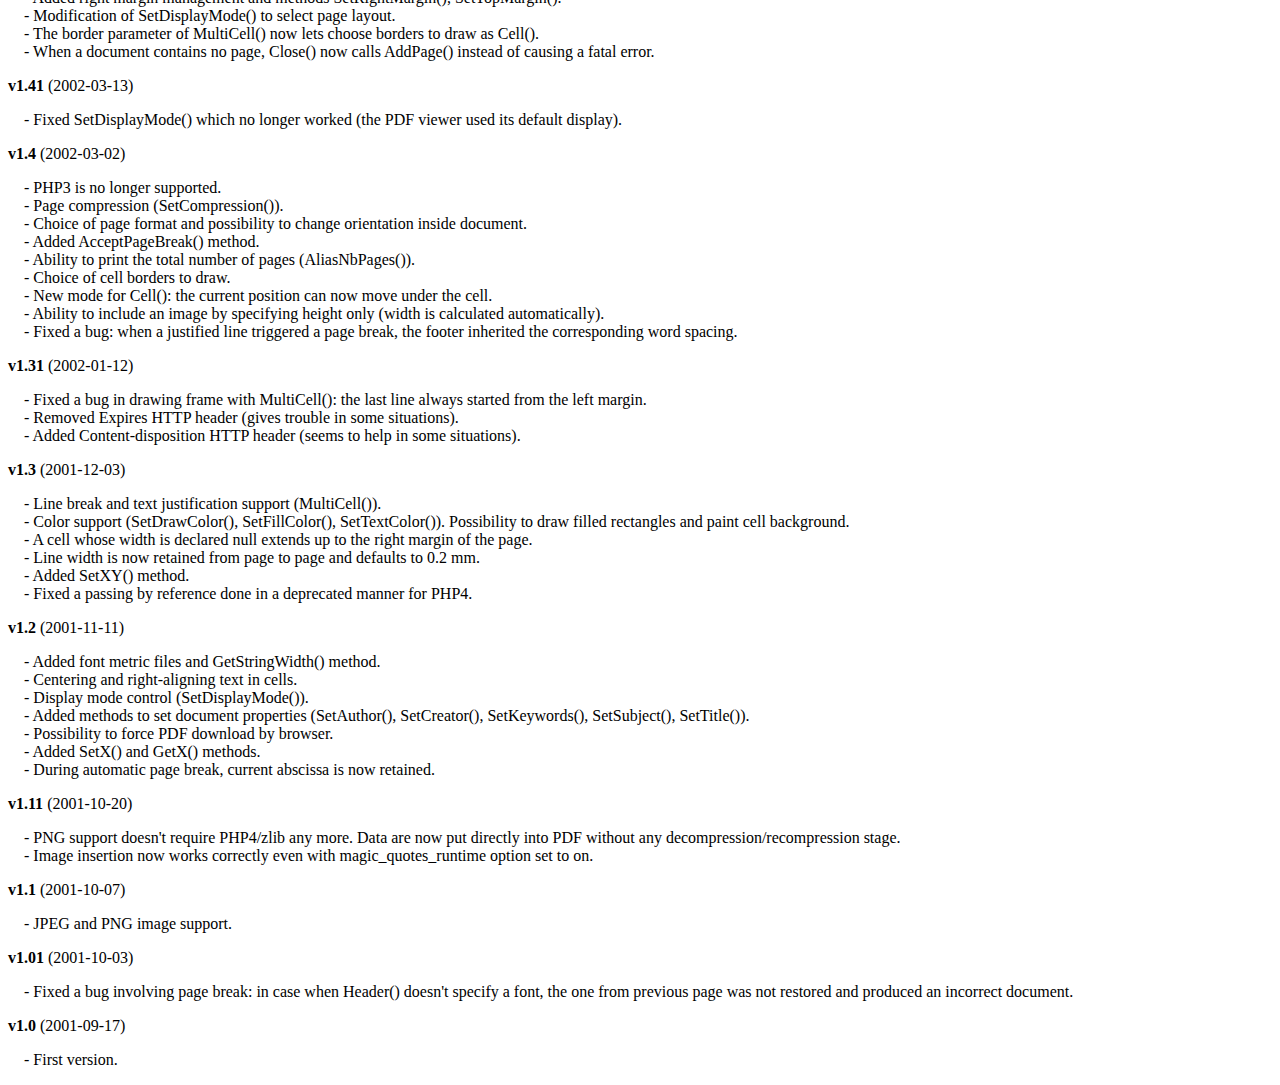
<file: uni-education/fpdf/changelog.htm>
<!DOCTYPE html PUBLIC "-//W3C//DTD HTML 4.01 Transitional//EN">
<html>
<head>
<meta http-equiv="Content-Type" content="text/html; charset=ISO-8859-1">
<title>Changelog</title>
<link type="text/css" rel="stylesheet" href="fpdf.css">
<style type="text/css">
dd {margin:1em 0 1em 1em}
</style>
</head>
<body>
<h1>Changelog</h1>
<dl>
<dt><strong>v1.81</strong> (2015-12-20)</dt>
<dd>
- Added GetPageWidth() and GetPageHeight().<br>
- Fixed a bug in SetXY().<br>
</dd>
<dt><strong>v1.8</strong> (2015-11-29)</dt>
<dd>
- PHP 5.1.0 or higher is now required.<br>
- The MakeFont utility now subsets fonts, which can greatly reduce font sizes.<br>
- Added ToUnicode CMaps to improve text extraction.<br>
- Added a parameter to AddPage() to rotate the page.<br>
- Added a parameter to SetY() to indicate whether the x position should be reset or not.<br>
- Added a parameter to Output() to specify the encoding of the name, and special characters are now properly encoded. Additionally the order of the first two parameters was reversed to be more logical (however the old order is still supported for compatibility).<br>
- The Error() method now throws an exception.<br>
- Adding contents before the first AddPage() or after Close() now raises an error.<br>
- Outputting text with no font selected now raises an error.<br>
</dd>
<dt><strong>v1.7</strong> (2011-06-18)</dt>
<dd>
- The MakeFont utility has been completely rewritten and doesn't depend on ttf2pt1 anymore.<br>
- Alpha channel is now supported for PNGs.<br>
- When inserting an image, it's now possible to specify its resolution.<br>
- Default resolution for images was increased from 72 to 96 dpi.<br>
- When inserting a GIF image, no temporary file is used anymore if the PHP version is 5.1 or higher.<br>
- When output buffering is enabled and the PDF is about to be sent, the buffer is now cleared if it contains only a UTF-8 BOM and/or whitespace (instead of throwing an error).<br>
- Symbol and ZapfDingbats fonts now support underline style.<br>
- Custom page sizes are now checked to ensure that width is smaller than height.<br>
- Standard font files were changed to use the same format as user fonts.<br>
- A bug in the embedding of Type1 fonts was fixed.<br>
- A bug related to SetDisplayMode() and the current locale was fixed.<br>
- A display issue occurring with the Adobe Reader X plug-in was fixed.<br>
- An issue related to transparency with some versions of Adobe Reader was fixed.<br>
- The Content-Length header was removed because it caused an issue when the HTTP server applies compression.<br>
</dd>
<dt><strong>v1.6</strong> (2008-08-03)</dt>
<dd>
- PHP 4.3.10 or higher is now required.<br>
- GIF image support.<br>
- Images can now trigger page breaks.<br>
- Possibility to have different page formats in a single document.<br>
- Document properties (author, creator, keywords, subject and title) can now be specified in UTF-8.<br>
- Fixed a bug: when a PNG was inserted through a URL, an error sometimes occurred.<br>
- An automatic page break in Header() doesn't cause an infinite loop any more.<br>
- Removed some warning messages appearing with recent PHP versions.<br>
- Added HTTP headers to reduce problems with IE.<br>
</dd>
<dt><strong>v1.53</strong> (2004-12-31)</dt>
<dd>
- When the font subdirectory is in the same directory as fpdf.php, it's no longer necessary to define the FPDF_FONTPATH constant.<br>
- The array $HTTP_SERVER_VARS is no longer used. It could cause trouble on PHP5-based configurations with the register_long_arrays option disabled.<br>
- Fixed a problem related to Type1 font embedding which caused trouble to some PDF processors.<br>
- The file name sent to the browser could not contain a space character.<br>
- The Cell() method could not print the number 0 (you had to pass the string '0').<br>
</dd>
<dt><strong>v1.52</strong> (2003-12-30)</dt>
<dd>
- Image() now displays the image at 72 dpi if no dimension is given.<br>
- Output() takes a string as second parameter to indicate destination.<br>
- Open() is now called automatically by AddPage().<br>
- Inserting remote JPEG images doesn't generate an error any longer.<br>
- Decimal separator is forced to dot in the constructor.<br>
- Added several encodings (Turkish, Thai, Hebrew, Ukrainian and Vietnamese).<br>
- The last line of a right-aligned MultiCell() was not correctly aligned if it was terminated by a carriage return.<br>
- No more error message about already sent headers when outputting the PDF to the standard output from the command line.<br>
- The underlining was going too far for text containing characters \, ( or ).<br>
- $HTTP_ENV_VARS has been replaced by $HTTP_SERVER_VARS.<br>
</dd>
<dt><strong>v1.51</strong> (2002-08-03)</dt>
<dd>
- Type1 font support.<br>
- Added Baltic encoding.<br>
- The class now works internally in points with the origin at the bottom in order to avoid two bugs occurring with Acrobat 5:<br>&nbsp;&nbsp;* The line thickness was too large when printed under Windows 98 SE and ME.<br>&nbsp;&nbsp;* TrueType fonts didn't appear immediately inside the plug-in (a substitution font was used), one had to cause a window refresh to make them show up.<br>
- It's no longer necessary to set the decimal separator as dot to produce valid documents.<br>
- The clickable area in a cell was always on the left independently from the text alignment.<br>
- JPEG images in CMYK mode appeared in inverted colors.<br>
- Transparent PNG images in grayscale or true color mode were incorrectly handled.<br>
- Adding new fonts now works correctly even with the magic_quotes_runtime option set to on.<br>
</dd>
<dt><strong>v1.5</strong> (2002-05-28)</dt>
<dd>
- TrueType font (AddFont()) and encoding support (Western and Eastern Europe, Cyrillic and Greek).<br>
- Added Write() method.<br>
- Added underlined style.<br>
- Internal and external link support (AddLink(), SetLink(), Link()).<br>
- Added right margin management and methods SetRightMargin(), SetTopMargin().<br>
- Modification of SetDisplayMode() to select page layout.<br>
- The border parameter of MultiCell() now lets choose borders to draw as Cell().<br>
- When a document contains no page, Close() now calls AddPage() instead of causing a fatal error.<br>
</dd>
<dt><strong>v1.41</strong> (2002-03-13)</dt>
<dd>
- Fixed SetDisplayMode() which no longer worked (the PDF viewer used its default display).<br>
</dd>
<dt><strong>v1.4</strong> (2002-03-02)</dt>
<dd>
- PHP3 is no longer supported.<br>
- Page compression (SetCompression()).<br>
- Choice of page format and possibility to change orientation inside document.<br>
- Added AcceptPageBreak() method.<br>
- Ability to print the total number of pages (AliasNbPages()).<br>
- Choice of cell borders to draw.<br>
- New mode for Cell(): the current position can now move under the cell.<br>
- Ability to include an image by specifying height only (width is calculated automatically).<br>
- Fixed a bug: when a justified line triggered a page break, the footer inherited the corresponding word spacing.<br>
</dd>
<dt><strong>v1.31</strong> (2002-01-12)</dt>
<dd>
- Fixed a bug in drawing frame with MultiCell(): the last line always started from the left margin.<br>
- Removed Expires HTTP header (gives trouble in some situations).<br>
- Added Content-disposition HTTP header (seems to help in some situations).<br>
</dd>
<dt><strong>v1.3</strong> (2001-12-03)</dt>
<dd>
- Line break and text justification support (MultiCell()).<br>
- Color support (SetDrawColor(), SetFillColor(), SetTextColor()). Possibility to draw filled rectangles and paint cell background.<br>
- A cell whose width is declared null extends up to the right margin of the page.<br>
- Line width is now retained from page to page and defaults to 0.2 mm.<br>
- Added SetXY() method.<br>
- Fixed a passing by reference done in a deprecated manner for PHP4.<br>
</dd>
<dt><strong>v1.2</strong> (2001-11-11)</dt>
<dd>
- Added font metric files and GetStringWidth() method.<br>
- Centering and right-aligning text in cells.<br>
- Display mode control (SetDisplayMode()).<br>
- Added methods to set document properties (SetAuthor(), SetCreator(), SetKeywords(), SetSubject(), SetTitle()).<br>
- Possibility to force PDF download by browser.<br>
- Added SetX() and GetX() methods.<br>
- During automatic page break, current abscissa is now retained.<br>
</dd>
<dt><strong>v1.11</strong> (2001-10-20)</dt>
<dd>
- PNG support doesn't require PHP4/zlib any more. Data are now put directly into PDF without any decompression/recompression stage.<br>
- Image insertion now works correctly even with magic_quotes_runtime option set to on.<br>
</dd>
<dt><strong>v1.1</strong> (2001-10-07)</dt>
<dd>
- JPEG and PNG image support.<br>
</dd>
<dt><strong>v1.01</strong> (2001-10-03)</dt>
<dd>
- Fixed a bug involving page break: in case when Header() doesn't specify a font, the one from previous page was not restored and produced an incorrect document.<br>
</dd>
<dt><strong>v1.0</strong> (2001-09-17)</dt>
<dd>
- First version.<br>
</dd>
</dl>
</body>
</html>
</file>
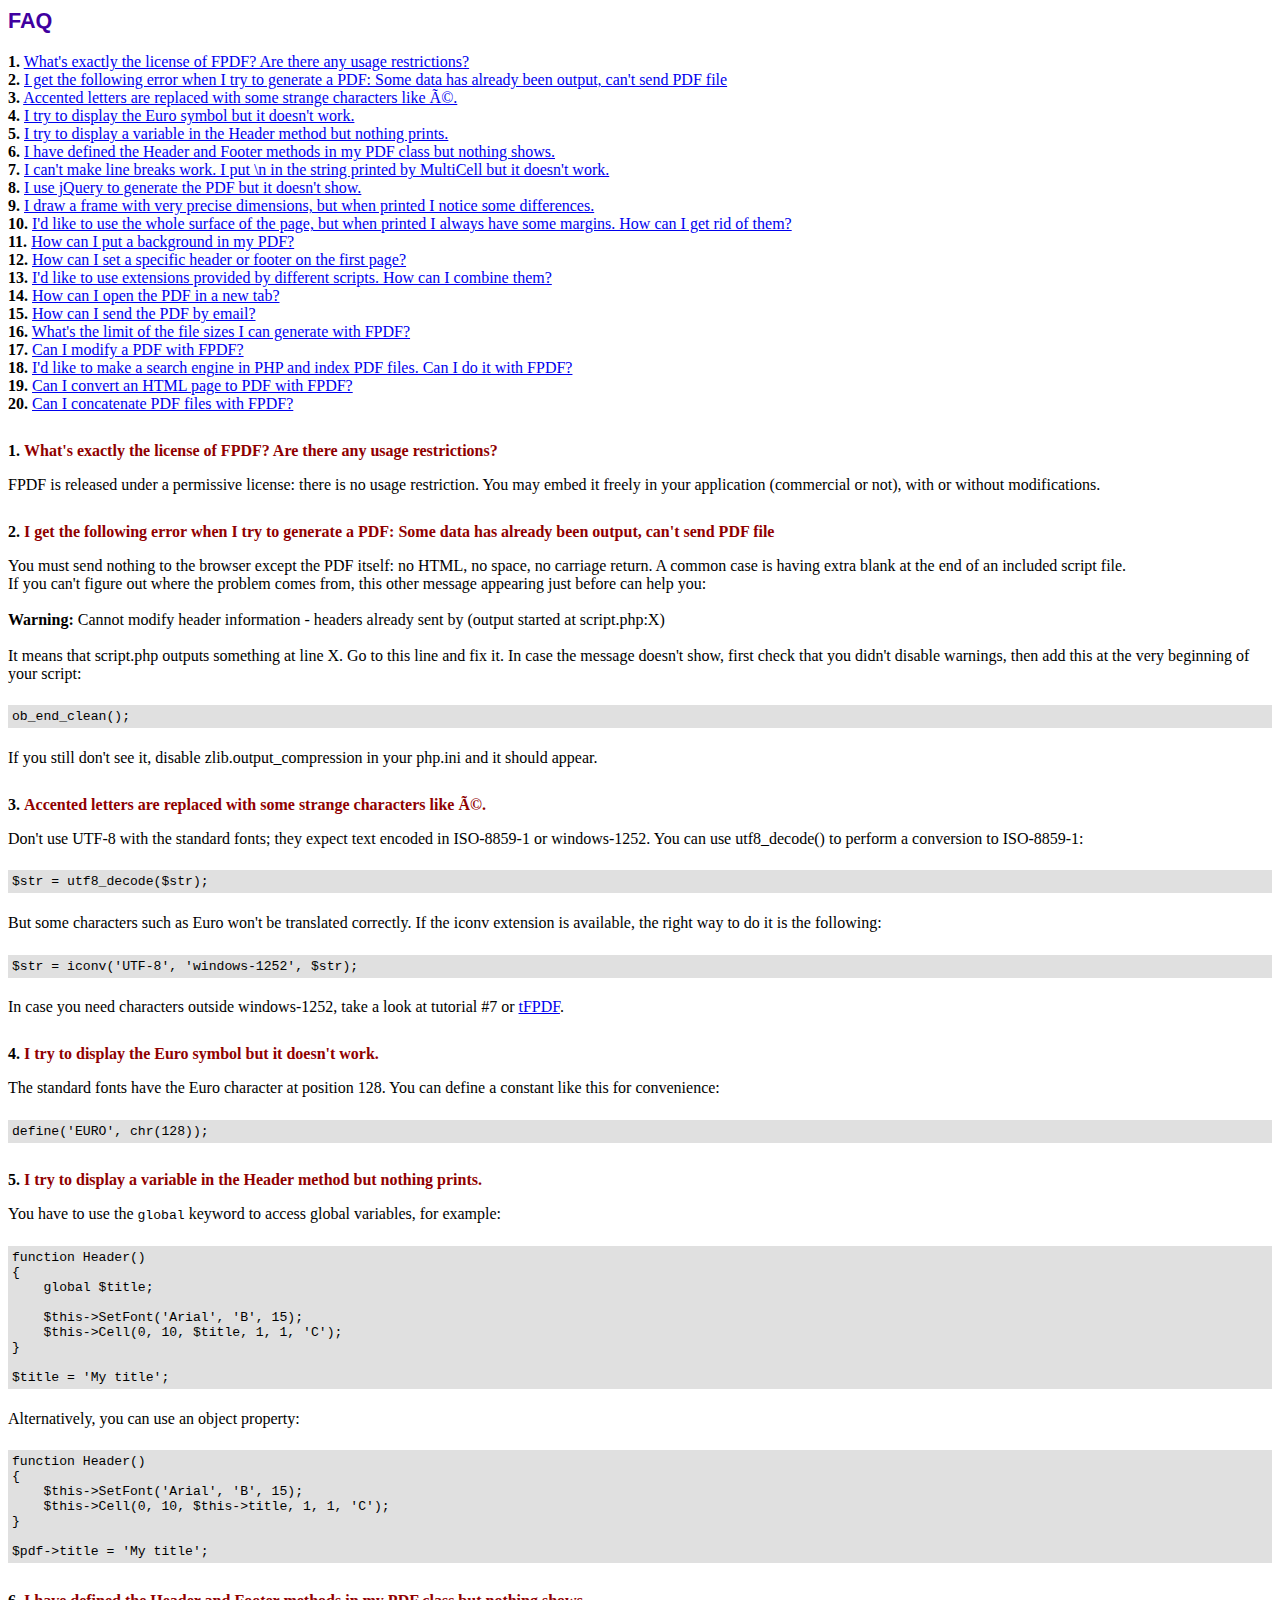
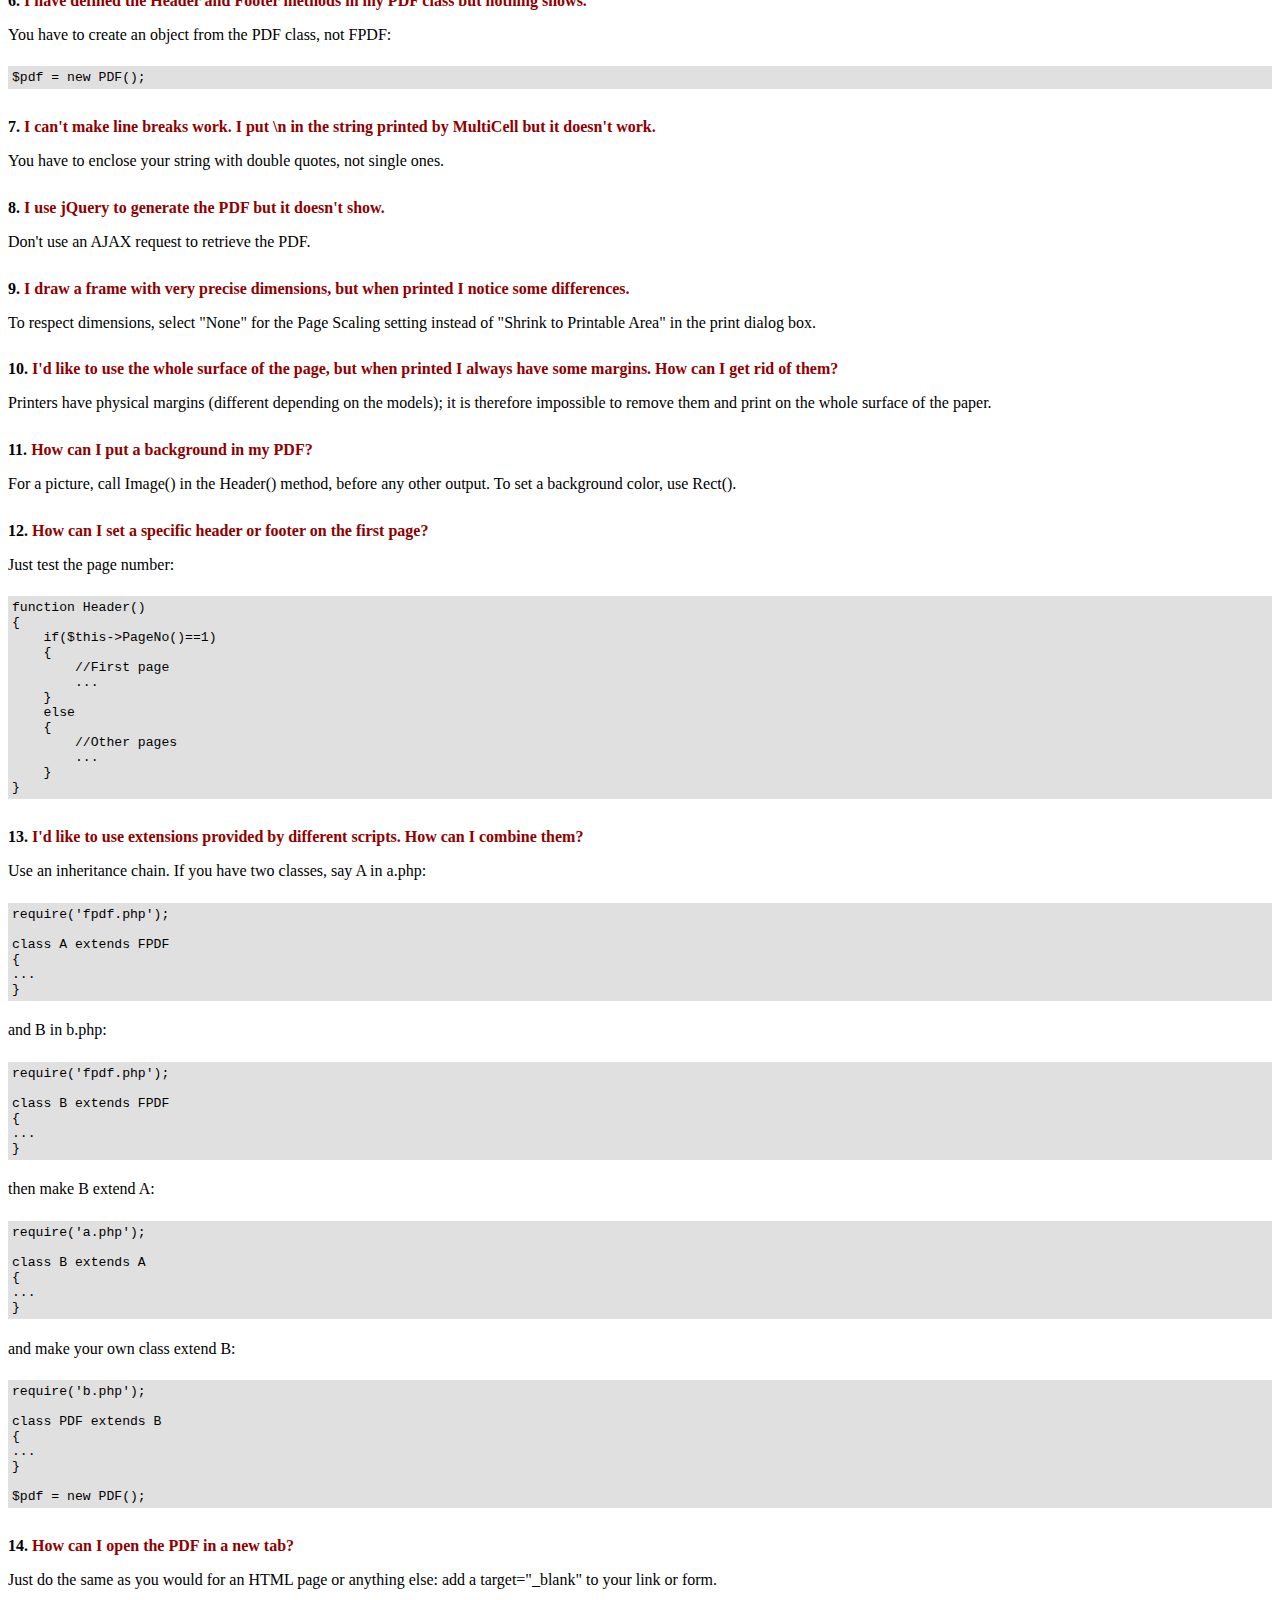
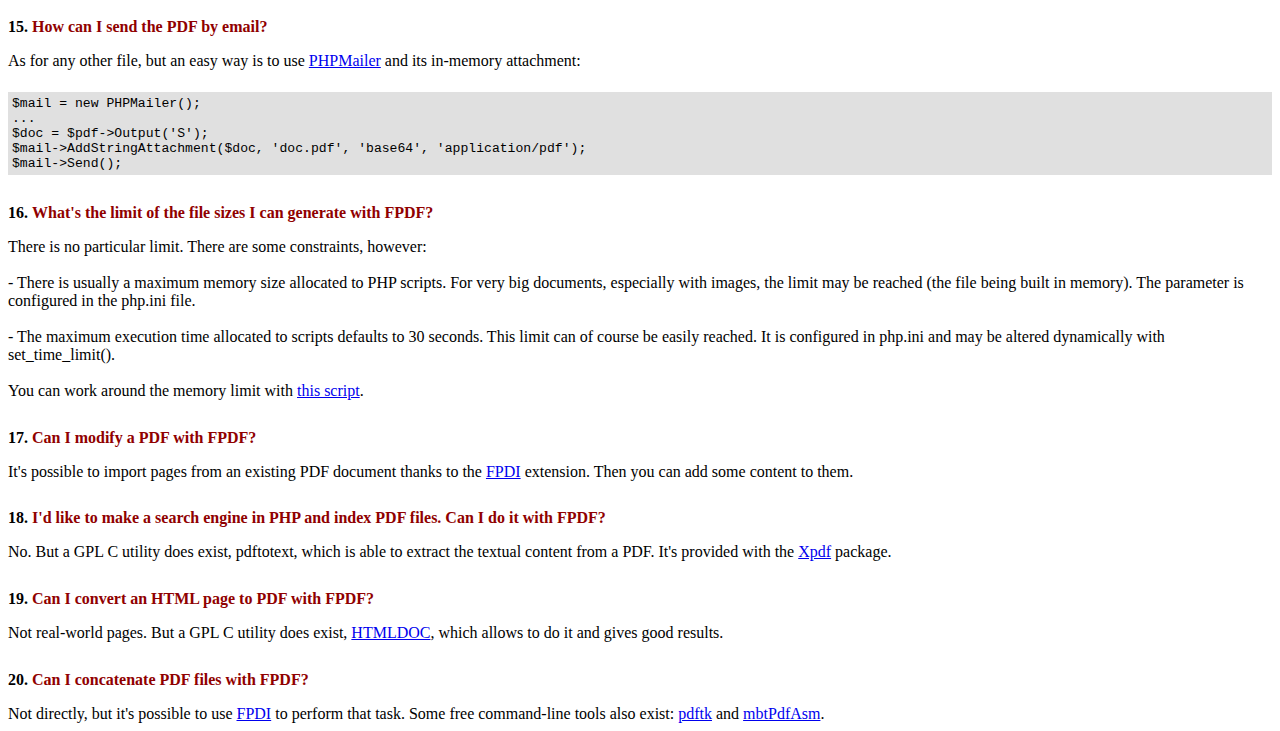
<file: uni-education/fpdf/FAQ.htm>
<!DOCTYPE html PUBLIC "-//W3C//DTD HTML 4.01 Transitional//EN">
<html>
<head>
<meta http-equiv="Content-Type" content="text/html; charset=ISO-8859-1">
<title>FAQ</title>
<link type="text/css" rel="stylesheet" href="fpdf.css">
<style type="text/css">
ul {list-style-type:none; margin:0; padding:0}
ul#answers li {margin-top:1.8em}
.question {font-weight:bold; color:#900000}
</style>
</head>
<body>
<h1>FAQ</h1>
<ul>
<li><b>1.</b> <a href='#q1'>What's exactly the license of FPDF? Are there any usage restrictions?</a></li>
<li><b>2.</b> <a href='#q2'>I get the following error when I try to generate a PDF: Some data has already been output, can't send PDF file</a></li>
<li><b>3.</b> <a href='#q3'>Accented letters are replaced with some strange characters like é.</a></li>
<li><b>4.</b> <a href='#q4'>I try to display the Euro symbol but it doesn't work.</a></li>
<li><b>5.</b> <a href='#q5'>I try to display a variable in the Header method but nothing prints.</a></li>
<li><b>6.</b> <a href='#q6'>I have defined the Header and Footer methods in my PDF class but nothing shows.</a></li>
<li><b>7.</b> <a href='#q7'>I can't make line breaks work. I put \n in the string printed by MultiCell but it doesn't work.</a></li>
<li><b>8.</b> <a href='#q8'>I use jQuery to generate the PDF but it doesn't show.</a></li>
<li><b>9.</b> <a href='#q9'>I draw a frame with very precise dimensions, but when printed I notice some differences.</a></li>
<li><b>10.</b> <a href='#q10'>I'd like to use the whole surface of the page, but when printed I always have some margins. How can I get rid of them?</a></li>
<li><b>11.</b> <a href='#q11'>How can I put a background in my PDF?</a></li>
<li><b>12.</b> <a href='#q12'>How can I set a specific header or footer on the first page?</a></li>
<li><b>13.</b> <a href='#q13'>I'd like to use extensions provided by different scripts. How can I combine them?</a></li>
<li><b>14.</b> <a href='#q14'>How can I open the PDF in a new tab?</a></li>
<li><b>15.</b> <a href='#q15'>How can I send the PDF by email?</a></li>
<li><b>16.</b> <a href='#q16'>What's the limit of the file sizes I can generate with FPDF?</a></li>
<li><b>17.</b> <a href='#q17'>Can I modify a PDF with FPDF?</a></li>
<li><b>18.</b> <a href='#q18'>I'd like to make a search engine in PHP and index PDF files. Can I do it with FPDF?</a></li>
<li><b>19.</b> <a href='#q19'>Can I convert an HTML page to PDF with FPDF?</a></li>
<li><b>20.</b> <a href='#q20'>Can I concatenate PDF files with FPDF?</a></li>
</ul>

<ul id='answers'>
<li id='q1'>
<p><b>1.</b> <span class='question'>What's exactly the license of FPDF? Are there any usage restrictions?</span></p>
FPDF is released under a permissive license: there is no usage restriction. You may embed it
freely in your application (commercial or not), with or without modifications.
</li>

<li id='q2'>
<p><b>2.</b> <span class='question'>I get the following error when I try to generate a PDF: Some data has already been output, can't send PDF file</span></p>
You must send nothing to the browser except the PDF itself: no HTML, no space, no carriage return. A common
case is having extra blank at the end of an included script file.<br>
If you can't figure out where the problem comes from, this other message appearing just before can help you:<br>
<br>
<b>Warning:</b> Cannot modify header information - headers already sent by (output started at script.php:X)<br>
<br>
It means that script.php outputs something at line X. Go to this line and fix it.
In case the message doesn't show, first check that you didn't disable warnings, then add this at the very
beginning of your script:
<div class="doc-source">
<pre><code>ob_end_clean();</code></pre>
</div>
If you still don't see it, disable zlib.output_compression in your php.ini and it should appear.
</li>

<li id='q3'>
<p><b>3.</b> <span class='question'>Accented letters are replaced with some strange characters like é.</span></p>
Don't use UTF-8 with the standard fonts; they expect text encoded in ISO-8859-1 or windows-1252.
You can use utf8_decode() to perform a conversion to ISO-8859-1:
<div class="doc-source">
<pre><code>$str = utf8_decode($str);</code></pre>
</div>
But some characters such as Euro won't be translated correctly. If the iconv extension is available, the
right way to do it is the following:
<div class="doc-source">
<pre><code>$str = iconv('UTF-8', 'windows-1252', $str);</code></pre>
</div>
In case you need characters outside windows-1252, take a look at tutorial #7 or
<a href="http://www.fpdf.org/?go=script&amp;id=92" target="_blank">tFPDF</a>.
</li>

<li id='q4'>
<p><b>4.</b> <span class='question'>I try to display the Euro symbol but it doesn't work.</span></p>
The standard fonts have the Euro character at position 128. You can define a constant like this
for convenience:
<div class="doc-source">
<pre><code>define('EURO', chr(128));</code></pre>
</div>
</li>

<li id='q5'>
<p><b>5.</b> <span class='question'>I try to display a variable in the Header method but nothing prints.</span></p>
You have to use the <code>global</code> keyword to access global variables, for example:
<div class="doc-source">
<pre><code>function Header()
{
    global $title;

    $this-&gt;SetFont('Arial', 'B', 15);
    $this-&gt;Cell(0, 10, $title, 1, 1, 'C');
}

$title = 'My title';</code></pre>
</div>
Alternatively, you can use an object property:
<div class="doc-source">
<pre><code>function Header()
{
    $this-&gt;SetFont('Arial', 'B', 15);
    $this-&gt;Cell(0, 10, $this-&gt;title, 1, 1, 'C');
}

$pdf-&gt;title = 'My title';</code></pre>
</div>
</li>

<li id='q6'>
<p><b>6.</b> <span class='question'>I have defined the Header and Footer methods in my PDF class but nothing shows.</span></p>
You have to create an object from the PDF class, not FPDF:
<div class="doc-source">
<pre><code>$pdf = new PDF();</code></pre>
</div>
</li>

<li id='q7'>
<p><b>7.</b> <span class='question'>I can't make line breaks work. I put \n in the string printed by MultiCell but it doesn't work.</span></p>
You have to enclose your string with double quotes, not single ones.
</li>

<li id='q8'>
<p><b>8.</b> <span class='question'>I use jQuery to generate the PDF but it doesn't show.</span></p>
Don't use an AJAX request to retrieve the PDF.
</li>

<li id='q9'>
<p><b>9.</b> <span class='question'>I draw a frame with very precise dimensions, but when printed I notice some differences.</span></p>
To respect dimensions, select "None" for the Page Scaling setting instead of "Shrink to Printable Area" in the print dialog box.
</li>

<li id='q10'>
<p><b>10.</b> <span class='question'>I'd like to use the whole surface of the page, but when printed I always have some margins. How can I get rid of them?</span></p>
Printers have physical margins (different depending on the models); it is therefore impossible to remove
them and print on the whole surface of the paper.
</li>

<li id='q11'>
<p><b>11.</b> <span class='question'>How can I put a background in my PDF?</span></p>
For a picture, call Image() in the Header() method, before any other output. To set a background color, use Rect().
</li>

<li id='q12'>
<p><b>12.</b> <span class='question'>How can I set a specific header or footer on the first page?</span></p>
Just test the page number:
<div class="doc-source">
<pre><code>function Header()
{
    if($this-&gt;PageNo()==1)
    {
        //First page
        ...
    }
    else
    {
        //Other pages
        ...
    }
}</code></pre>
</div>
</li>

<li id='q13'>
<p><b>13.</b> <span class='question'>I'd like to use extensions provided by different scripts. How can I combine them?</span></p>
Use an inheritance chain. If you have two classes, say A in a.php:
<div class="doc-source">
<pre><code>require('fpdf.php');

class A extends FPDF
{
...
}</code></pre>
</div>
and B in b.php:
<div class="doc-source">
<pre><code>require('fpdf.php');

class B extends FPDF
{
...
}</code></pre>
</div>
then make B extend A:
<div class="doc-source">
<pre><code>require('a.php');

class B extends A
{
...
}</code></pre>
</div>
and make your own class extend B:
<div class="doc-source">
<pre><code>require('b.php');

class PDF extends B
{
...
}

$pdf = new PDF();</code></pre>
</div>
</li>

<li id='q14'>
<p><b>14.</b> <span class='question'>How can I open the PDF in a new tab?</span></p>
Just do the same as you would for an HTML page or anything else: add a target="_blank" to your link or form.
</li>

<li id='q15'>
<p><b>15.</b> <span class='question'>How can I send the PDF by email?</span></p>
As for any other file, but an easy way is to use <a href="http://phpmailer.codeworxtech.com" target="_blank">PHPMailer</a> and
its in-memory attachment:
<div class="doc-source">
<pre><code>$mail = new PHPMailer();
...
$doc = $pdf-&gt;Output('S');
$mail-&gt;AddStringAttachment($doc, 'doc.pdf', 'base64', 'application/pdf');
$mail-&gt;Send();</code></pre>
</div>
</li>

<li id='q16'>
<p><b>16.</b> <span class='question'>What's the limit of the file sizes I can generate with FPDF?</span></p>
There is no particular limit. There are some constraints, however:
<br>
<br>
- There is usually a maximum memory size allocated to PHP scripts. For very big documents,
especially with images, the limit may be reached (the file being built in memory). The
parameter is configured in the php.ini file.
<br>
<br>
- The maximum execution time allocated to scripts defaults to 30 seconds. This limit can of course
be easily reached. It is configured in php.ini and may be altered dynamically with set_time_limit().
<br>
<br>
You can work around the memory limit with <a href="http://www.fpdf.org/?go=script&amp;id=76" target="_blank">this script</a>.
</li>

<li id='q17'>
<p><b>17.</b> <span class='question'>Can I modify a PDF with FPDF?</span></p>
It's possible to import pages from an existing PDF document thanks to the
<a href="https://www.setasign.com/products/fpdi/about/" target="_blank">FPDI</a> extension.
Then you can add some content to them.
</li>

<li id='q18'>
<p><b>18.</b> <span class='question'>I'd like to make a search engine in PHP and index PDF files. Can I do it with FPDF?</span></p>
No. But a GPL C utility does exist, pdftotext, which is able to extract the textual content from a PDF.
It's provided with the <a href="http://www.foolabs.com/xpdf/" target="_blank">Xpdf</a> package.
</li>

<li id='q19'>
<p><b>19.</b> <span class='question'>Can I convert an HTML page to PDF with FPDF?</span></p>
Not real-world pages. But a GPL C utility does exist, <a href="https://www.msweet.org/projects.php?Z1" target="_blank">HTMLDOC</a>,
which allows to do it and gives good results.
</li>

<li id='q20'>
<p><b>20.</b> <span class='question'>Can I concatenate PDF files with FPDF?</span></p>
Not directly, but it's possible to use <a href="https://www.setasign.com/products/fpdi/demos/concatenate-fake/" target="_blank">FPDI</a>
to perform that task. Some free command-line tools also exist:
<a href="https://www.pdflabs.com/tools/pdftk-the-pdf-toolkit/" target="_blank">pdftk</a> and
<a href="http://thierry.schmit.free.fr/spip/spip.php?article15" target="_blank">mbtPdfAsm</a>.
</li>
</ul>
</body>
</html>
</file>
<file: uni-education/Visitor/layout/styles/layout.css>
@charset "utf-8";
/*
Template Name: School Education
Author: <a href="http://www.os-templates.com/">OS Templates</a>
Author URI: http://www.os-templates.com/
Licence: Free to use under our free template licence terms
Licence URI: http://www.os-templates.com/template-terms
File: Layout CSS
*/

@import url("navi.css");
@import url("forms.css");
@import url("tables.css");
@import url("featured_slide.css");
@import url("loginslider.css");

html{overflow-y:scroll;}
body{margin:0; padding:0; font-size:12px; font-family:verdana, Arial, Helvetica, sans-serif; color:#333333; background-color:#FFFFFF;}

.justify{text-align:justify;}
.bold{font-weight:bold;}
.center{text-align:center;}
.right{text-align:right;}
.nostart{margin:0; padding:0; list-style-type:none;}

.clear{clear:both;}
br.clear{clear:both; margin-top:-15px;}

a{outline:none; text-decoration:none;}

.fl_left, .imgl{float:left;}
.fl_right, .imgr{float:right;}

img{display:block; margin:0; padding:0; border:none;}
.imgl, .imgr{border:1px solid #999999; padding:5px;}
.imgl{margin:0 8px 8px 0; clear:left;}
.imgr{margin:0 0 8px 8px; clear:right;}

/* ----------------------------------------------Wrapper------------------------------------- */

div.wrapper{display:block; width:100%; margin:0; text-align:left;}
div.wrapper h1, div.wrapper h2, div.wrapper h3, div.wrapper h4, div.wrapper h5, div.wrapper h6{margin:0; padding:0; font-size:20px; font-weight:normal; line-height:normal; font-family:Georgia, "Times New Roman", Times, serif;}
.col0{color:#FFFFFF; background-color:#2D3134; border-top:5px solid #4A5155;}
.col1, .col1 a{color:#C4C5C3; background-color:#2D3134;}
.col2{color:#FFFFFF; background-color:#02ACEE; padding:15px 0}
.col3{color:#666666; background-color:#FFFFFF;}
.col3 a{color:#02ACEE; background-color:#FFFFFF;}
.col4{color:#CCCCCC; background-color:#2A2B2F;}
.col4 a{color:#02ACEE; background-color:#2A2B2F;}
.col5, .col5 a{color:#666666; background-color:#1B1B1B;}

/* ----------------------------------------------Generalise------------------------------------- */

#header, #topbar, #topnav, #breadcrumb, #homecontent, #container, #footer, #copyright{display:block; position:relative; width:960px; margin:0 auto;}

/* ----------------------------------------------Header------------------------------------- */

#header{padding:0 0 20px 0;}
#header #logo{display:block; float:left; width:300px; margin-top:7px; overflow:hidden;}
#header #logo h1, #header p, #header ul{margin:0; padding:0; list-style:none; line-height:normal;}
#header #logo h1{font-size:32px;}

/* ----------------------------------------------BreadCrumb------------------------------------- */

#breadcrumb a{color:#FFFFFF; background-color:#02ACEE;}
#breadcrumb ul{margin:0; padding:0; list-style:none;}
#breadcrumb ul li{display:inline;}
#breadcrumb ul li.current a{text-decoration:underline;}

/* ----------------------------------------------Container------------------------------------- */

#container{padding:20px 0;}
#container h1, #container h2, #container h3, #container h4, #container h5, #container h6, #homecontent h2{font-size:20px; margin:0 0 15px 0; padding-bottom:8px; color:#666666; background-color:#FFFFFF; border-bottom:1px dotted #999999;}

/* ----------------------------------------------Homepage------------------------------------- */

#homecontent{padding:30px 0; line-height:1.3em;}
#homecontent img{padding:4px; border:1px solid #999999;}
#homecontent ul{margin:0; padding:0; list-style:none;}
#homecontent p.readmore{font-weight:bold; text-align:right;}

/* Left Column */

#homecontent .fl_left{display:block; float:left; width:530px;}
#homecontent .fl_left .column2{display:block; width:530px;}
#homecontent .fl_left li{display:block; float:left; width:250px; margin:0 30px 30px 0; padding:0;}
#homecontent .fl_left li.last{margin-right:0;}
#homecontent .fl_left p.readmore{display:block; width:240px; padding:5px; text-align:right; line-height:normal; font-weight:bold;}

/* Right Column */

#homecontent .fl_right{display:block; float:right; width:385px;}
#homecontent .fl_right li{display:block; width:385px; margin:0 0 10px 0; padding:0 0 8px 0; border-bottom:1px dotted #999999;}
#homecontent .fl_right img{float:left; width:80px; height:80px; margin:0 10px 0 0;}

/* ----------------------------------------------Content------------------------------------- */

#content{display:block; float:left; width:600px;}

/* Comments */

#comments{margin-bottom:40px;}
#comments .commentlist{margin:0; padding:0;}
#comments .commentlist ul{margin:0; padding:0; list-style:none;}
#comments .commentlist li.comment_odd, #comments .commentlist li.comment_even{margin:0 0 10px 0; padding:15px; list-style:none;}
#comments .commentlist li.comment_odd{color:#666666; background-color:#F7F7F7;}
#comments .commentlist li.comment_odd a{color:#02ACEE; background-color:#F7F7F7;}
#comments .commentlist li.comment_even{color:#666666; background-color:#E8E8E8;}
#comments .commentlist li.comment_even a{color:#02ACEE; background-color:#E8E8E8;}
#comments .commentlist .author .name{font-weight:bold;}
#comments .commentlist .submitdate{font-size:smaller;}
#comments .commentlist p{margin:10px 5px 10px 0; padding:0; font-weight:normal; text-transform:none;}
#comments .commentlist li .avatar{float:right; border:1px solid #EEEEEE; margin:0 0 0 10px;}

/* ----------------------------------------------Column------------------------------------- */

#column{display:block; float:right; width:300px;}
#column .holder, #column #featured{display:block; width:300px; margin-bottom:20px;}
#column .holder h2.title{display:block; width:100%; height:65px; margin:0; padding:15px 0 0 0; font-size:20px; line-height:normal; border-bottom:1px dotted #999999;}
#column .holder h2.title img{float:left; margin:-15px 8px 0 0; padding:5px; border:1px solid #999999;}
#column div.imgholder{display:block; width:290px; margin:0 0 10px 0; padding:4px; border:1px solid #CCCCCC;}
#column .holder p.readmore{display:block; width:100%; font-weight:bold; text-align:right; line-height:normal;}

/* Featured Block */

#column #featured ul, #column #featured h2, #column #featured p{margin:0; padding:0; list-style:none; color:#666666; background-color:#F9F9F9;}
#column #featured a{color:#02ACEE; background-color:#F9F9F9;}
#column #featured li{display:block; width:250px; margin:0; padding:20px 25px; color:#666666; background-color:#F9F9F9;}
#column #featured li p.imgholder{display:block; width:240px; height:90px; margin:20px 0 15px 0; padding:4px; border:1px solid #CCCCCC;}
#column #featured li h2{margin:0; padding:0 0 8px 0; font-weight:normal; font-family:Georgia, "Times New Roman", Times, serif; line-height:normal; border-bottom:1px dotted #999999;}
#column #featured p.readmore{display:block; width:100%; margin-top:15px; font-weight:bold; text-align:right; line-height:normal;}
#column #latestnews{display:block; width:100%; margin:0; padding:0; list-style:none;}
#column #latestnews li{display:block; margin:0 0 20px 0; padding:0 0 15px 0; border-bottom:1px dotted #CCCCCC;}
#column #latestnews li.last{margin-bottom:0;}
#column #latestnews p{margin:0 0 5px 0; padding:0;}
#column #latestnews p.readmore{margin:0; padding:0;}
#column #latestnews .imgl{margin:0 10px 10px 0; padding:4px;}

/* ----------------------------------------------Footer------------------------------------- */

#footer{padding:20px 0;}
#footer h2, #footer p, #footer ul, #footer a{margin:0; padding:0; font-weight:normal; list-style:none; line-height:normal;}
#footer h2{font-size:18px; font-weight:normal; margin-bottom:10px; padding-bottom:8px; border-bottom:1px dotted #999999;}
#footer li{margin-bottom:5px;}
#footer .footbox{display:block; float:left; width:180px; margin:0 15px 0 0; padding:0;}
#footer .last{margin:0;}

/* ----------------------------------------------Copyright------------------------------------- */

#copyright{padding:15px 0;}
#copyright p{margin:0; padding:0;}
</file>
<file: uni-education/assets/lineicons/style.css>
@font-face {
	font-family: 'linecons';
	src:url('fonts/linecons.eot');
}
@font-face {
	font-family: 'linecons';
	src: url([data-uri]) format('svg'),
		 url([data-uri]) format('truetype');
	font-weight: normal;
	font-style: normal;
}

/* Use the following CSS code if you want to use data attributes for inserting your icons */
[data-icon]:before {
	font-family: 'linecons';
	content: attr(data-icon);
	speak: none;
	font-weight: normal;
	line-height: 1;
	-webkit-font-smoothing: antialiased;
}

/* Use the following CSS code if you want to have a class per icon */
[class^="li_"]:before, [class*=" li_"]:before {
	font-family: 'linecons';
	font-style: normal;
	speak: none;
	font-weight: normal;
	line-height: 1;
	-webkit-font-smoothing: antialiased;
}
.li_heart:before {
	content: "\e000";
}
.li_cloud:before {
	content: "\e001";
}
.li_star:before {
	content: "\e002";
}
.li_tv:before {
	content: "\e003";
}
.li_sound:before {
	content: "\e004";
}
.li_video:before {
	content: "\e005";
}
.li_trash:before {
	content: "\e006";
}
.li_user:before {
	content: "\e007";
}
.li_key:before {
	content: "\e008";
}
.li_search:before {
	content: "\e009";
}
.li_settings:before {
	content: "\e00a";
}
.li_camera:before {
	content: "\e00b";
}
.li_tag:before {
	content: "\e00c";
}
.li_lock:before {
	content: "\e00d";
}
.li_bulb:before {
	content: "\e00e";
}
.li_pen:before {
	content: "\e00f";
}
.li_diamond:before {
	content: "\e010";
}
.li_display:before {
	content: "\e011";
}
.li_location:before {
	content: "\e012";
}
.li_eye:before {
	content: "\e013";
}
.li_bubble:before {
	content: "\e014";
}
.li_stack:before {
	content: "\e015";
}
.li_cup:before {
	content: "\e016";
}
.li_phone:before {
	content: "\e017";
}
.li_news:before {
	content: "\e018";
}
.li_mail:before {
	content: "\e019";
}
.li_like:before {
	content: "\e01a";
}
.li_photo:before {
	content: "\e01b";
}
.li_note:before {
	content: "\e01c";
}
.li_clock:before {
	content: "\e01d";
}
.li_paperplane:before {
	content: "\e01e";
}
.li_params:before {
	content: "\e01f";
}
.li_banknote:before {
	content: "\e020";
}
.li_data:before {
	content: "\e021";
}
.li_music:before {
	content: "\e022";
}
.li_megaphone:before {
	content: "\e023";
}
.li_study:before {
	content: "\e024";
}
.li_lab:before {
	content: "\e025";
}
.li_food:before {
	content: "\e026";
}
.li_t-shirt:before {
	content: "\e027";
}
.li_fire:before {
	content: "\e028";
}
.li_clip:before {
	content: "\e029";
}
.li_shop:before {
	content: "\e02a";
}
.li_calendar:before {
	content: "\e02b";
}
.li_vallet:before {
	content: "\e02c";
}
.li_vynil:before {
	content: "\e02d";
}
.li_truck:before {
	content: "\e02e";
}
.li_world:before {
	content: "\e02f";
}
</file>
<file: uni-education/fpdf/fpdf.css>
body {font-family:"Times New Roman",serif}
h1 {font:bold 135% Arial,sans-serif; color:#4000A0; margin-bottom:0.9em}
h2 {font:bold 95% Arial,sans-serif; color:#900000; margin-top:1.5em; margin-bottom:1em}
dl.param dt {text-decoration:underline}
dl.param dd {margin-top:1em; margin-bottom:1em}
dl.param ul {margin-top:1em; margin-bottom:1em}
tt, code, kbd {font-family:"Courier New",Courier,monospace; font-size:82%}
div.source {margin-top:1.4em; margin-bottom:1.3em}
div.source pre {display:table; border:1px solid #24246A; width:100%; margin:0em; font-family:inherit; font-size:100%}
div.source code {display:block; border:1px solid #C5C5EC; background-color:#F0F5FF; padding:6px; color:#000000}
div.doc-source {margin-top:1.4em; margin-bottom:1.3em}
div.doc-source pre {display:table; width:100%; margin:0em; font-family:inherit; font-size:100%}
div.doc-source code {display:block; background-color:#E0E0E0; padding:4px}
.kw {color:#000080; font-weight:bold}
.str {color:#CC0000}
.cmt {color:#008000}
p.demo {text-align:center; margin-top:-0.9em}
a.demo {text-decoration:none; font-weight:bold; color:#0000CC}
a.demo:link {text-decoration:none; font-weight:bold; color:#0000CC}
a.demo:hover {text-decoration:none; font-weight:bold; color:#0000FF}
a.demo:active {text-decoration:none; font-weight:bold; color:#0000FF}
</file>
